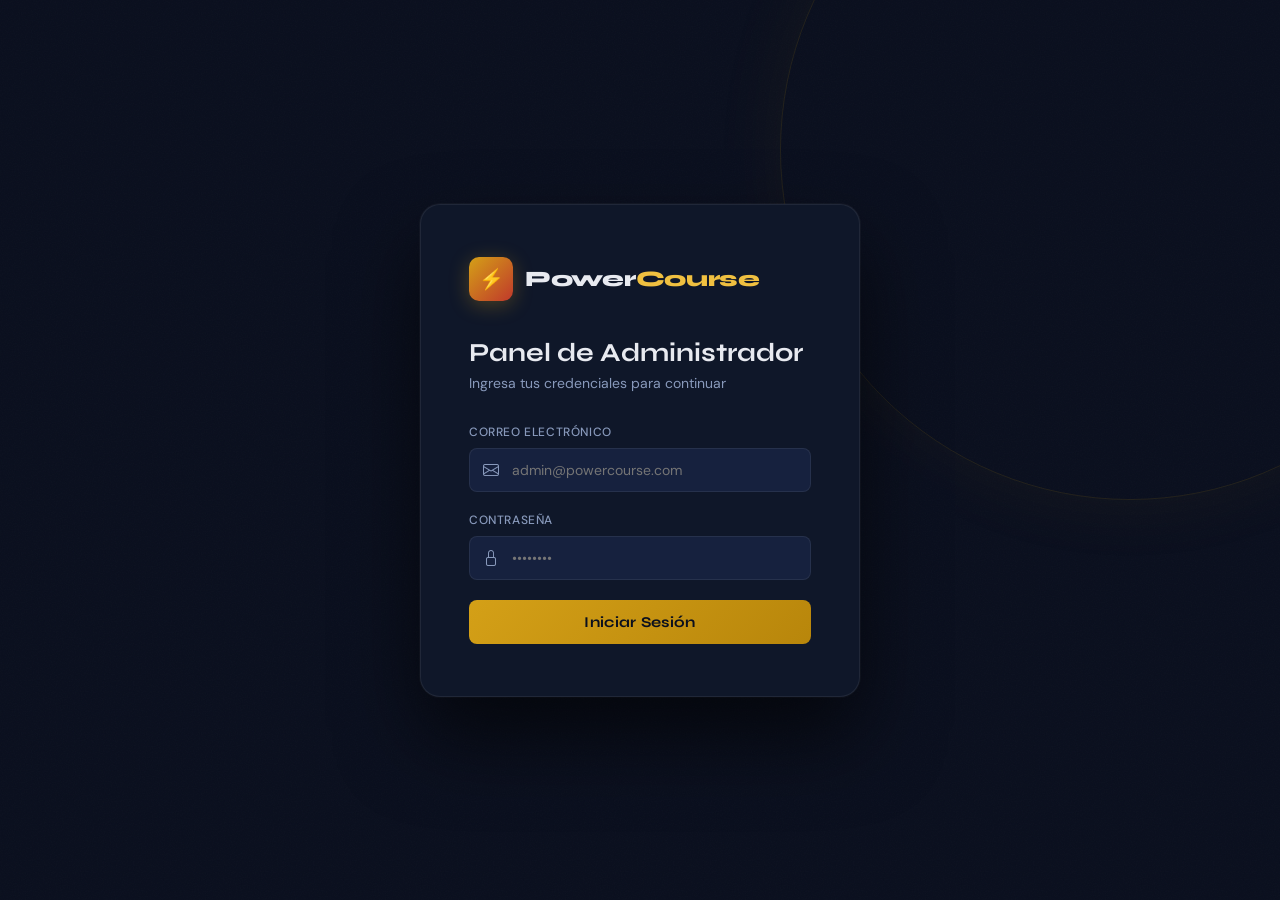
<file: src/main/resources/static/index.html>
<!DOCTYPE html>
<html lang="es">
<head>
    <meta charset="UTF-8" />
    <meta name="viewport" content="width=device-width, initial-scale=1.0"/>
    <title>PowerCourse — Admin Panel</title>
    <link rel="preconnect" href="https://fonts.googleapis.com"/>
    <link href="https://fonts.googleapis.com/css2?family=Syne:wght@400;600;700;800&family=DM+Sans:ital,wght@0,300;0,400;0,500;1,300&display=swap" rel="stylesheet"/>
    <link href="https://cdn.jsdelivr.net/npm/bootstrap-icons@1.11.3/font/bootstrap-icons.min.css" rel="stylesheet"/>
    <style>
        /* ═══════════════════════════════════════════
           DESIGN TOKENS
        ═══════════════════════════════════════════ */
        :root {
          --navy:       #0a0f1e;
          --navy-mid:   #0f1729;
          --navy-light: #16213e;
          --navy-card:  #1a2744;
          --navy-hover: #1e2f52;
          --red:        #c0392b;
          --red-bright: #e74c3c;
          --red-glow:   rgba(192,57,43,.35);
          --gold:       #d4a017;
          --gold-light: #f0c040;
          --gold-glow:  rgba(212,160,23,.3);
          --text:       #e8eaf0;
          --text-muted: #8899bb;
          --border:     rgba(255,255,255,.07);
          --sidebar-w:  260px;
          --radius:     12px;
          --radius-sm:  8px;
          --transition: .22s cubic-bezier(.4,0,.2,1);
        }

        /* ═══════════════════════════════════════════
           RESET & BASE
        ═══════════════════════════════════════════ */
        *, *::before, *::after { box-sizing: border-box; margin: 0; padding: 0; }
        html { scroll-behavior: smooth; }
        body {
          font-family: 'DM Sans', sans-serif;
          background: var(--navy);
          color: var(--text);
          min-height: 100vh;
          overflow-x: hidden;
        }
        h1,h2,h3,h4,h5 { font-family: 'Syne', sans-serif; }
        a { color: inherit; text-decoration: none; }
        input, select, textarea, button { font-family: inherit; }
        ::-webkit-scrollbar { width: 6px; }
        ::-webkit-scrollbar-track { background: var(--navy-mid); }
        ::-webkit-scrollbar-thumb { background: var(--navy-card); border-radius: 3px; }

        /* ═══════════════════════════════════════════
           NOISE OVERLAY (atmosphere)
        ═══════════════════════════════════════════ */
        body::before {
          content:'';
          position: fixed; inset: 0; pointer-events: none; z-index: 0;
          background-image: url("data:image/svg+xml,%3Csvg viewBox='0 0 200 200' xmlns='http://www.w3.org/2000/svg'%3E%3Cfilter id='n'%3E%3CfeTurbulence type='fractalNoise' baseFrequency='.75' numOctaves='4' stitchTiles='stitch'/%3E%3C/filter%3E%3Crect width='100%25' height='100%25' filter='url(%23n)' opacity='.04'/%3E%3C/svg%3E");
          background-size: 180px;
          opacity: .6;
        }

        /* ═══════════════════════════════════════════
           PAGE SECTIONS (login / app)
        ═══════════════════════════════════════════ */
        #login-page  { display: flex; }
        #app-page    { display: none; }

        /* ═══════════════════════════════════════════
           ── LOGIN PAGE ──
        ═══════════════════════════════════════════ */
        #login-page {
          min-height: 100vh;
          align-items: center;
          justify-content: center;
          position: relative;
          overflow: hidden;
        }

        /* geometric accent rings */
        #login-page::after {
          content:'';
          position: absolute;
          width: 700px; height: 700px;
          border-radius: 50%;
          border: 1px solid rgba(212,160,23,.12);
          top: -200px; right: -200px;
          box-shadow: 0 0 80px rgba(212,160,23,.06);
          animation: spin 40s linear infinite;
        }
        @keyframes spin { to { transform: rotate(360deg); } }

        .login-card {
          position: relative; z-index: 1;
          background: var(--navy-mid);
          border: 1px solid var(--border);
          border-radius: 20px;
          padding: 52px 48px;
          width: 100%;
          max-width: 440px;
          box-shadow: 0 40px 80px rgba(0,0,0,.6), 0 0 0 1px rgba(255,255,255,.04);
          animation: fadeUp .5s ease both;
        }
        @keyframes fadeUp {
          from { opacity:0; transform: translateY(24px); }
          to   { opacity:1; transform: translateY(0); }
        }

        .login-logo {
          display: flex; align-items: center; gap: 12px;
          margin-bottom: 36px;
        }
        .login-logo .logo-icon {
          width: 44px; height: 44px;
          background: linear-gradient(135deg, var(--gold), var(--red));
          border-radius: 10px;
          display: grid; place-items: center;
          font-size: 20px;
          box-shadow: 0 4px 20px var(--gold-glow);
        }
        .login-logo .logo-text {
          font-family: 'Syne', sans-serif;
          font-size: 22px; font-weight: 800;
          letter-spacing: -.3px;
        }
        .login-logo .logo-text span { color: var(--gold-light); }

        .login-card h2 {
          font-size: 26px; font-weight: 700; margin-bottom: 6px;
        }
        .login-card p {
          color: var(--text-muted); font-size: 14px; margin-bottom: 32px;
        }

        /* ── FORM CONTROLS ── */
        .form-group { margin-bottom: 20px; }
        .form-group label {
          display: block; font-size: 12px; font-weight: 500;
          letter-spacing: .6px; text-transform: uppercase;
          color: var(--text-muted); margin-bottom: 8px;
        }
        .input-wrap { position: relative; }
        .input-wrap i {
          position: absolute; left: 14px; top: 50%; transform: translateY(-50%);
          color: var(--text-muted); font-size: 16px; pointer-events: none;
        }
        .input-wrap input,
        .input-wrap select {
          width: 100%; padding: 12px 14px 12px 42px;
          background: var(--navy-light);
          border: 1px solid var(--border);
          border-radius: var(--radius-sm);
          color: var(--text); font-size: 14px;
          outline: none; transition: border-color var(--transition), box-shadow var(--transition);
          -webkit-appearance: none;
        }
        .input-wrap input:focus,
        .input-wrap select:focus {
          border-color: var(--gold);
          box-shadow: 0 0 0 3px var(--gold-glow);
        }
        .form-group select { background: var(--navy-light); }

        .btn-primary {
          width: 100%; padding: 13px;
          background: linear-gradient(135deg, var(--gold) 0%, #b8860b 100%);
          border: none; border-radius: var(--radius-sm);
          color: #0a0f1e; font-family: 'Syne', sans-serif;
          font-size: 15px; font-weight: 700; letter-spacing: .3px;
          cursor: pointer; transition: all var(--transition);
          position: relative; overflow: hidden;
        }
        .btn-primary::after {
          content:''; position: absolute; inset: 0;
          background: rgba(255,255,255,0); transition: background var(--transition);
        }
        .btn-primary:hover::after { background: rgba(255,255,255,.1); }
        .btn-primary:active { transform: scale(.98); }
        .btn-primary:disabled { opacity: .6; cursor: not-allowed; }

        .btn-danger {
          padding: 9px 18px;
          background: linear-gradient(135deg, var(--red), #96281b);
          border: none; border-radius: var(--radius-sm);
          color: #fff; font-size: 13px; font-weight: 600;
          cursor: pointer; transition: all var(--transition); display: inline-flex; align-items: center; gap: 6px;
        }
        .btn-danger:hover { filter: brightness(1.12); }

        .btn-secondary {
          padding: 9px 18px;
          background: var(--navy-card);
          border: 1px solid var(--border);
          border-radius: var(--radius-sm);
          color: var(--text); font-size: 13px; font-weight: 500;
          cursor: pointer; transition: all var(--transition); display: inline-flex; align-items: center; gap: 6px;
        }
        .btn-secondary:hover { background: var(--navy-hover); border-color: rgba(255,255,255,.14); }

        /* ─── ALERT ─── */
        .alert {
          padding: 12px 16px; border-radius: var(--radius-sm);
          font-size: 13px; margin-bottom: 18px;
          display: none; align-items: center; gap: 10px;
          animation: fadeUp .25s ease both;
        }
        .alert.show { display: flex; }
        .alert-error   { background: rgba(192,57,43,.18); border: 1px solid rgba(192,57,43,.4); color: #ff8a80; }
        .alert-success { background: rgba(39,174,96,.15); border: 1px solid rgba(39,174,96,.35); color: #69f0ae; }
        .alert-info    { background: rgba(212,160,23,.12); border: 1px solid rgba(212,160,23,.3); color: var(--gold-light); }

        /* ═══════════════════════════════════════════
           ── APP LAYOUT ──
        ═══════════════════════════════════════════ */
        #app-page {
          min-height: 100vh;
          flex-direction: row;
        }

        /* ── SIDEBAR ── */
        .sidebar {
          width: var(--sidebar-w);
          background: var(--navy-mid);
          border-right: 1px solid var(--border);
          display: flex; flex-direction: column;
          position: fixed; top: 0; left: 0; bottom: 0; z-index: 100;
          transition: transform var(--transition);
        }
        .sidebar-brand {
          padding: 28px 24px 24px;
          border-bottom: 1px solid var(--border);
          display: flex; align-items: center; gap: 12px;
        }
        .sidebar-brand .logo-icon {
          width: 38px; height: 38px;
          background: linear-gradient(135deg, var(--gold), var(--red));
          border-radius: 9px;
          display: grid; place-items: center;
          font-size: 17px;
          box-shadow: 0 4px 16px var(--gold-glow);
          flex-shrink: 0;
        }
        .sidebar-brand .brand-name {
          font-family: 'Syne', sans-serif;
          font-size: 18px; font-weight: 800;
        }
        .sidebar-brand .brand-name span { color: var(--gold-light); }

        .sidebar-nav { padding: 20px 14px; flex: 1; }
        .nav-label {
          font-size: 10px; font-weight: 600; letter-spacing: 1.2px;
          text-transform: uppercase; color: var(--text-muted);
          padding: 0 10px; margin: 16px 0 8px;
        }
        .nav-item {
          display: flex; align-items: center; gap: 13px;
          padding: 11px 14px; border-radius: var(--radius-sm);
          cursor: pointer; transition: all var(--transition);
          font-size: 14px; font-weight: 500; color: var(--text-muted);
          position: relative; margin-bottom: 3px;
          border: 1px solid transparent;
        }
        .nav-item i { font-size: 17px; width: 20px; text-align: center; flex-shrink: 0; }
        .nav-item:hover { background: var(--navy-light); color: var(--text); border-color: var(--border); }
        .nav-item.active {
          background: linear-gradient(135deg, rgba(212,160,23,.15), rgba(192,57,43,.08));
          color: var(--gold-light);
          border-color: rgba(212,160,23,.25);
        }
        .nav-item.active::before {
          content: '';
          position: absolute; left: -14px; top: 50%; transform: translateY(-50%);
          width: 3px; height: 60%; border-radius: 0 3px 3px 0;
          background: var(--gold);
        }

        .sidebar-footer {
          padding: 16px 14px;
          border-top: 1px solid var(--border);
        }
        .user-chip {
          display: flex; align-items: center; gap: 12px;
          padding: 10px 12px; border-radius: var(--radius-sm);
          background: var(--navy-light);
        }
        .user-avatar {
          width: 34px; height: 34px; border-radius: 50%;
          background: linear-gradient(135deg, var(--red), var(--gold));
          display: grid; place-items: center;
          font-family: 'Syne', sans-serif; font-weight: 700; font-size: 13px;
          flex-shrink: 0;
        }
        .user-info { flex: 1; min-width: 0; }
        .user-info .user-name { font-size: 13px; font-weight: 600; white-space: nowrap; overflow: hidden; text-overflow: ellipsis; }
        .user-info .user-role { font-size: 11px; color: var(--text-muted); }
        .logout-btn {
          background: none; border: none; cursor: pointer;
          color: var(--text-muted); font-size: 16px;
          transition: color var(--transition); padding: 4px;
        }
        .logout-btn:hover { color: var(--red-bright); }

        /* ── MAIN CONTENT ── */
        .main-content {
          margin-left: var(--sidebar-w);
          flex: 1; min-height: 100vh;
          display: flex; flex-direction: column;
        }

        /* ── TOP BAR ── */
        .topbar {
          position: sticky; top: 0; z-index: 50;
          background: rgba(10,15,30,.85);
          backdrop-filter: blur(16px);
          border-bottom: 1px solid var(--border);
          padding: 0 32px;
          height: 64px;
          display: flex; align-items: center; justify-content: space-between;
        }
        .topbar-title { font-family: 'Syne', sans-serif; font-size: 20px; font-weight: 700; }
        .topbar-sub { font-size: 12px; color: var(--text-muted); margin-top: 2px; }
        .topbar-right { display: flex; align-items: center; gap: 16px; }
        .badge-admin {
          padding: 5px 12px; border-radius: 20px;
          background: rgba(212,160,23,.12); border: 1px solid rgba(212,160,23,.3);
          font-size: 11px; font-weight: 600; color: var(--gold-light); letter-spacing: .4px;
        }

        /* ── CONTENT AREA ── */
        .content-area { padding: 32px; flex: 1; }

        /* ── SECTION ── */
        .section { display: none; animation: fadeUp .3s ease both; }
        .section.active { display: block; }

        /* ── STAT CARDS ── */
        .stats-row { display: grid; grid-template-columns: repeat(auto-fit, minmax(200px,1fr)); gap: 20px; margin-bottom: 32px; }
        .stat-card {
          background: var(--navy-card);
          border: 1px solid var(--border);
          border-radius: var(--radius);
          padding: 22px 24px;
          position: relative; overflow: hidden;
          transition: transform var(--transition), box-shadow var(--transition);
        }
        .stat-card:hover { transform: translateY(-2px); box-shadow: 0 12px 40px rgba(0,0,0,.4); }
        .stat-card::before {
          content: '';
          position: absolute; top: 0; left: 0; right: 0; height: 2px;
        }
        .stat-card.gold::before  { background: linear-gradient(90deg, var(--gold), transparent); }
        .stat-card.red::before   { background: linear-gradient(90deg, var(--red), transparent); }
        .stat-card.blue::before  { background: linear-gradient(90deg, #2980b9, transparent); }
        .stat-card.green::before { background: linear-gradient(90deg, #27ae60, transparent); }
        .stat-icon {
          font-size: 28px; margin-bottom: 12px;
          opacity: .8;
        }
        .stat-card.gold .stat-icon  { color: var(--gold-light); }
        .stat-card.red .stat-icon   { color: var(--red-bright); }
        .stat-card.blue .stat-icon  { color: #5dade2; }
        .stat-card.green .stat-icon { color: #58d68d; }
        .stat-value { font-family: 'Syne', sans-serif; font-size: 32px; font-weight: 800; line-height: 1; }
        .stat-label { font-size: 12px; color: var(--text-muted); margin-top: 6px; letter-spacing: .3px; }

        /* ── COURSE TABLE / CARDS ── */
        .section-header {
          display: flex; align-items: center; justify-content: space-between;
          margin-bottom: 20px;
        }
        .section-header h3 { font-size: 18px; font-weight: 700; }
        .section-header p { font-size: 13px; color: var(--text-muted); margin-top: 3px; }

        .table-wrap {
          background: var(--navy-card);
          border: 1px solid var(--border);
          border-radius: var(--radius);
          overflow: hidden;
        }
        table { width: 100%; border-collapse: collapse; }
        thead th {
          padding: 14px 18px;
          background: var(--navy-light);
          font-family: 'Syne', sans-serif;
          font-size: 11px; font-weight: 700;
          letter-spacing: .8px; text-transform: uppercase;
          color: var(--text-muted);
          text-align: left;
          border-bottom: 1px solid var(--border);
        }
        tbody tr {
          border-bottom: 1px solid var(--border);
          transition: background var(--transition);
        }
        tbody tr:last-child { border-bottom: none; }
        tbody tr:hover { background: rgba(255,255,255,.025); }
        tbody td {
          padding: 14px 18px;
          font-size: 13px; vertical-align: middle;
        }
        .course-thumb {
          width: 52px; height: 36px; border-radius: 6px;
          object-fit: cover; background: var(--navy-light);
          display: flex; align-items: center; justify-content: center;
          color: var(--text-muted); font-size: 18px; overflow: hidden;
        }
        .course-thumb img { width: 100%; height: 100%; object-fit: cover; border-radius: 6px; }
        .course-name { font-weight: 600; font-size: 14px; }
        .course-teacher { font-size: 12px; color: var(--text-muted); margin-top: 2px; }
        .rating-stars { display: flex; align-items: center; gap: 4px; }
        .stars { color: var(--gold); font-size: 13px; }
        .rating-num { font-size: 13px; font-weight: 600; }
        .views-badge {
          display: inline-flex; align-items: center; gap: 5px;
          font-size: 12px; color: var(--text-muted);
        }
        .views-badge i { color: var(--gold); }
        .badge-status {
          padding: 3px 10px; border-radius: 20px; font-size: 11px; font-weight: 600;
        }
        .badge-active   { background: rgba(39,174,96,.15); color: #58d68d; border: 1px solid rgba(39,174,96,.3); }
        .badge-inactive { background: rgba(192,57,43,.15); color: #ff8a80; border: 1px solid rgba(192,57,43,.3); }

        /* loading skeleton */
        .skeleton {
          background: linear-gradient(90deg, var(--navy-light) 25%, var(--navy-hover) 50%, var(--navy-light) 75%);
          background-size: 200% 100%;
          animation: shimmer 1.4s infinite;
          border-radius: 4px;
        }
        @keyframes shimmer { to { background-position: -200% 0; } }

        /* ── FORM CARD ── */
        .form-card {
          background: var(--navy-card);
          border: 1px solid var(--border);
          border-radius: var(--radius);
          padding: 28px 32px;
          max-width: 680px;
        }
        .form-card h3 { font-size: 18px; font-weight: 700; margin-bottom: 6px; }
        .form-card p  { font-size: 13px; color: var(--text-muted); margin-bottom: 28px; }
        .form-row { display: grid; grid-template-columns: 1fr 1fr; gap: 18px; }

        /* inline form controls (wider context) */
        .fg { margin-bottom: 18px; }
        .fg label {
          display: block; font-size: 11px; font-weight: 600;
          letter-spacing: .7px; text-transform: uppercase;
          color: var(--text-muted); margin-bottom: 7px;
        }
        .fc {
          width: 100%; padding: 11px 14px;
          background: var(--navy-light);
          border: 1px solid var(--border);
          border-radius: var(--radius-sm);
          color: var(--text); font-size: 14px; outline: none;
          transition: border-color var(--transition), box-shadow var(--transition);
        }
        .fc:focus { border-color: var(--gold); box-shadow: 0 0 0 3px var(--gold-glow); }
        select.fc { -webkit-appearance: none; cursor: pointer; }

        /* file input */
        .file-drop {
          border: 2px dashed rgba(255,255,255,.12);
          border-radius: var(--radius-sm);
          padding: 28px;
          text-align: center;
          cursor: pointer;
          transition: all var(--transition);
          position: relative;
        }
        .file-drop:hover, .file-drop.dragover {
          border-color: var(--gold);
          background: rgba(212,160,23,.04);
        }
        .file-drop input[type=file] {
          position: absolute; inset: 0; opacity: 0; cursor: pointer; width: 100%; height: 100%;
        }
        .file-drop i { font-size: 32px; color: var(--text-muted); display: block; margin-bottom: 10px; }
        .file-drop .file-label { font-size: 14px; color: var(--text-muted); }
        .file-drop .file-label span { color: var(--gold-light); text-decoration: underline; }
        .file-name { font-size: 12px; color: var(--gold-light); margin-top: 8px; }

        /* progress */
        .progress-wrap { margin: 16px 0; display: none; }
        .progress-wrap.show { display: block; }
        .progress-label { font-size: 12px; color: var(--text-muted); margin-bottom: 8px; display: flex; justify-content: space-between; }
        .progress-bar-bg {
          background: var(--navy-light); border-radius: 99px; height: 6px; overflow: hidden;
        }
        .progress-bar-fill {
          height: 100%; border-radius: 99px;
          background: linear-gradient(90deg, var(--gold), var(--red));
          transition: width .3s ease;
          width: 0%;
        }

        /* submit button row */
        .btn-row { display: flex; align-items: center; gap: 12px; margin-top: 24px; }
        .btn-submit {
          padding: 12px 28px;
          background: linear-gradient(135deg, var(--gold), #b8860b);
          border: none; border-radius: var(--radius-sm);
          color: #0a0f1e; font-family: 'Syne', sans-serif;
          font-size: 14px; font-weight: 700;
          cursor: pointer; transition: all var(--transition);
          display: inline-flex; align-items: center; gap: 8px;
        }
        .btn-submit:hover { filter: brightness(1.1); transform: translateY(-1px); }
        .btn-submit:disabled { opacity: .55; cursor: not-allowed; transform: none; }

        /* ── VIDEO STEPPER ── */
        .stepper { display: flex; gap: 0; margin-bottom: 32px; }
        .step {
          display: flex; align-items: center; gap: 12px;
          flex: 1;
        }
        .step:not(:last-child)::after {
          content:'';
          flex: 1; height: 2px;
          background: var(--border);
          margin: 0 16px;
          transition: background .4s;
        }
        .step.done:not(:last-child)::after { background: var(--gold); }
        .step-num {
          width: 32px; height: 32px; border-radius: 50%;
          background: var(--navy-card); border: 2px solid var(--border);
          display: grid; place-items: center;
          font-family: 'Syne', sans-serif; font-size: 13px; font-weight: 700;
          transition: all .3s; flex-shrink: 0;
        }
        .step.active .step-num { border-color: var(--gold); color: var(--gold); background: rgba(212,160,23,.1); }
        .step.done .step-num   { border-color: var(--gold); background: var(--gold); color: #0a0f1e; }
        .step-label { font-size: 13px; font-weight: 500; color: var(--text-muted); white-space: nowrap; }
        .step.active .step-label { color: var(--text); }

        /* ── SPINNER ── */
        .spinner {
          width: 18px; height: 18px;
          border: 2px solid rgba(0,0,0,.2);
          border-top-color: #0a0f1e;
          border-radius: 50%;
          animation: spin .7s linear infinite;
          display: inline-block;
        }

        /* ── TOAST ── */
        #toast-container {
          position: fixed; bottom: 24px; right: 24px; z-index: 9999;
          display: flex; flex-direction: column; gap: 10px;
        }
        .toast {
          background: var(--navy-card);
          border: 1px solid var(--border);
          border-radius: var(--radius-sm);
          padding: 14px 20px;
          min-width: 280px; max-width: 380px;
          display: flex; align-items: flex-start; gap: 12px;
          box-shadow: 0 16px 40px rgba(0,0,0,.5);
          animation: slideIn .25s ease both;
        }
        @keyframes slideIn {
          from { opacity:0; transform: translateX(20px); }
          to   { opacity:1; transform: translateX(0); }
        }
        .toast.hide { animation: slideOut .25s ease both; }
        @keyframes slideOut {
          to { opacity:0; transform: translateX(20px); }
        }
        .toast-icon { font-size: 20px; flex-shrink: 0; margin-top: 1px; }
        .toast-success .toast-icon { color: #58d68d; }
        .toast-error   .toast-icon { color: var(--red-bright); }
        .toast-info    .toast-icon { color: var(--gold-light); }
        .toast-title { font-weight: 600; font-size: 14px; margin-bottom: 2px; }
        .toast-msg   { font-size: 12px; color: var(--text-muted); }

        /* ── RESPONSIVE ── */
        @media (max-width: 768px) {
          :root { --sidebar-w: 0px; }
          .sidebar { transform: translateX(-260px); }
          .sidebar.open { transform: translateX(0); width: 260px; }
          .topbar { padding: 0 18px; }
          .content-area { padding: 18px; }
          .form-row { grid-template-columns: 1fr; }
          .stats-row { grid-template-columns: 1fr 1fr; }
          .main-content { margin-left: 0; }
          .menu-toggle { display: block !important; }
        }
        .menu-toggle {
          display: none;
          background: none; border: none; color: var(--text);
          font-size: 22px; cursor: pointer; padding: 4px;
        }
        .sidebar-overlay {
          display: none; position: fixed; inset: 0;
          background: rgba(0,0,0,.5); z-index: 99;
        }
        .sidebar-overlay.show { display: block; }

        /* divider */
        .divider { height: 1px; background: var(--border); margin: 24px 0; }

        /* empty state */
        .empty-state {
          text-align: center; padding: 60px 20px; color: var(--text-muted);
        }
        .empty-state i { font-size: 48px; display: block; margin-bottom: 16px; opacity: .4; }
        .empty-state p { font-size: 14px; }

        /* course id badge */
        .course-id-box {
          background: rgba(212,160,23,.1);
          border: 1px solid rgba(212,160,23,.3);
          border-radius: var(--radius-sm);
          padding: 16px 20px;
          display: flex; align-items: center; gap: 14px;
          margin-bottom: 24px;
        }
        .course-id-box i { font-size: 22px; color: var(--gold-light); }
        .course-id-box .cib-label { font-size: 11px; color: var(--text-muted); }
        .course-id-box .cib-value { font-family: 'Syne', sans-serif; font-size: 18px; font-weight: 700; color: var(--gold-light); }
    </style>
</head>
<body>

<!-- ══════════════════════════════════════
     LOGIN PAGE
══════════════════════════════════════ -->
<div id="login-page">
    <div class="login-card">
        <div class="login-logo">
            <div class="logo-icon">⚡</div>
            <div class="logo-text">Power<span>Course</span></div>
        </div>
        <h2>Panel de Administrador</h2>
        <p>Ingresa tus credenciales para continuar</p>

        <div class="alert alert-error" id="login-alert">
            <i class="bi bi-exclamation-triangle-fill"></i>
            <span id="login-alert-msg">Error al iniciar sesión</span>
        </div>

        <div class="form-group">
            <label>Correo electrónico</label>
            <div class="input-wrap">
                <i class="bi bi-envelope"></i>
                <input type="email" id="login-email" placeholder="admin@powercourse.com" autocomplete="email"/>
            </div>
        </div>
        <div class="form-group">
            <label>Contraseña</label>
            <div class="input-wrap">
                <i class="bi bi-lock"></i>
                <input type="password" id="login-password" placeholder="••••••••" autocomplete="current-password"/>
            </div>
        </div>

        <button class="btn-primary" id="login-btn" onclick="handleLogin()">
            Iniciar Sesión
        </button>
    </div>
</div>

<!-- ══════════════════════════════════════
     APP PAGE
══════════════════════════════════════ -->
<div id="app-page">

    <!-- SIDEBAR OVERLAY (mobile) -->
    <div class="sidebar-overlay" id="sidebar-overlay" onclick="closeSidebar()"></div>

    <!-- SIDEBAR -->
    <aside class="sidebar" id="sidebar">
        <div class="sidebar-brand">
            <div class="logo-icon">⚡</div>
            <div class="brand-name">Power<span>Course</span></div>
        </div>

        <nav class="sidebar-nav">
            <div class="nav-label">Menú principal</div>
            <div class="nav-item active" onclick="navigate('dashboard')" data-section="dashboard">
                <i class="bi bi-grid-1x2"></i> Dashboard
            </div>
            <div class="nav-item" onclick="navigate('teachers')" data-section="teachers">
                <i class="bi bi-person-badge"></i> Profesores
            </div>
            <div class="nav-item" onclick="navigate('courses')" data-section="courses">
                <i class="bi bi-play-circle"></i> Cursos
            </div>
        </nav>

        <div class="sidebar-footer">
            <div class="user-chip">
                <div class="user-avatar" id="sidebar-avatar">A</div>
                <div class="user-info">
                    <div class="user-name" id="sidebar-username">Administrador</div>
                    <div class="user-role">Admin</div>
                </div>
                <button class="logout-btn" onclick="handleLogout()" title="Cerrar sesión">
                    <i class="bi bi-box-arrow-right"></i>
                </button>
            </div>
        </div>
    </aside>

    <!-- MAIN CONTENT -->
    <div class="main-content">

        <!-- TOP BAR -->
        <div class="topbar">
            <div style="display:flex;align-items:center;gap:14px">
                <button class="menu-toggle" onclick="toggleSidebar()"><i class="bi bi-list"></i></button>
                <div>
                    <div class="topbar-title" id="topbar-title">Dashboard</div>
                    <div class="topbar-sub" id="topbar-sub">Visión general de la plataforma</div>
                </div>
            </div>
            <div class="topbar-right">
                <span class="badge-admin"><i class="bi bi-shield-check"></i> Admin</span>
            </div>
        </div>

        <!-- CONTENT AREA -->
        <div class="content-area">

            <!-- ── DASHBOARD SECTION ── -->
            <div class="section active" id="section-dashboard">

                <div class="stats-row" id="stats-row">
                    <div class="stat-card gold">
                        <div class="stat-icon"><i class="bi bi-play-circle"></i></div>
                        <div class="stat-value" id="stat-courses">—</div>
                        <div class="stat-label">Cursos Activos</div>
                    </div>
                    <div class="stat-card red">
                        <div class="stat-icon"><i class="bi bi-star"></i></div>
                        <div class="stat-value" id="stat-rating">—</div>
                        <div class="stat-label">Rating Promedio</div>
                    </div>
                    <div class="stat-card blue">
                        <div class="stat-icon"><i class="bi bi-eye"></i></div>
                        <div class="stat-value" id="stat-views">—</div>
                        <div class="stat-label">Total Visualizaciones</div>
                    </div>
                    <div class="stat-card green">
                        <div class="stat-icon"><i class="bi bi-person-badge"></i></div>
                        <div class="stat-value" id="stat-teachers">—</div>
                        <div class="stat-label">Profesores</div>
                    </div>
                </div>

                <div class="section-header">
                    <div>
                        <h3>Catálogo de Cursos</h3>
                        <p>Lista de todos los cursos disponibles en la plataforma</p>
                    </div>
                    <button class="btn-secondary" onclick="loadCourses()">
                        <i class="bi bi-arrow-clockwise"></i> Actualizar
                    </button>
                </div>

                <div class="alert alert-error" id="courses-alert">
                    <i class="bi bi-exclamation-triangle-fill"></i>
                    <span id="courses-alert-msg"></span>
                </div>

                <div class="table-wrap">
                    <table>
                        <thead>
                        <tr>
                            <th></th>
                            <th>Curso</th>
                            <th>Profesor</th>
                            <th>Rating</th>
                            <th>Visualizaciones</th>
                            <th>Estado</th>
                        </tr>
                        </thead>
                        <tbody id="courses-tbody">
                        <tr><td colspan="6"><div style="padding:20px"><div class="skeleton" style="height:18px;width:80%;margin:0 auto"></div></div></td></tr>
                        </tbody>
                    </table>
                </div>
            </div>

            <!-- ── TEACHERS SECTION ── -->
            <div class="section" id="section-teachers">
                <div class="section-header">
                    <div>
                        <h3>Alta de Profesor</h3>
                        <p>Registra un nuevo profesor en la plataforma</p>
                    </div>
                </div>

                <div class="form-card">
                    <h3><i class="bi bi-person-plus" style="color:var(--gold)"></i> Nuevo Profesor</h3>
                    <p>Completa la información para dar de alta un profesor.</p>

                    <div class="alert alert-error" id="teacher-alert-error">
                        <i class="bi bi-x-circle-fill"></i>
                        <span id="teacher-alert-msg">Error</span>
                    </div>
                    <div class="alert alert-success" id="teacher-alert-ok">
                        <i class="bi bi-check-circle-fill"></i>
                        <span id="teacher-ok-msg">Profesor registrado con éxito.</span>
                    </div>

                    <div class="form-row">
                        <div class="fg">
                            <label>Nombre Completo</label>
                            <input class="fc" type="text" id="teacher-name" placeholder="Ej. María García López"/>
                        </div>
                        <div class="fg">
                            <label>Correo Electrónico</label>
                            <input class="fc" type="email" id="teacher-email" placeholder="maria@example.com"/>
                        </div>
                    </div>
                    <div class="form-row">
                        <div class="fg">
                            <label>Contraseña</label>
                            <input class="fc" type="password" id="teacher-password" placeholder="Contraseña segura"/>
                        </div>
                        <div class="fg">
                            <label>Especialidad</label>
                            <select class="fc" id="teacher-specialty">
                                <option value="">Cargando especialidades…</option>
                            </select>
                        </div>
                    </div>

                    <div class="btn-row">
                        <button class="btn-submit" id="teacher-btn" onclick="createTeacher()">
                            <i class="bi bi-person-check"></i> Registrar Profesor
                        </button>
                        <button class="btn-secondary" onclick="resetTeacherForm()">
                            <i class="bi bi-x"></i> Limpiar
                        </button>
                    </div>
                </div>
            </div>

            <!-- ── COURSES SECTION ── -->
            <div class="section" id="section-courses">
                <div class="section-header">
                    <div>
                        <h3>Gestión de Cursos</h3>
                        <p>Crea un nuevo curso y agrega su contenido en video</p>
                    </div>
                </div>

                <!-- STEPPER -->
                <div class="stepper">
                    <div class="step active" id="step-1">
                        <div class="step-num">1</div>
                        <span class="step-label">Crear Curso</span>
                    </div>
                    <div class="step" id="step-2">
                        <div class="step-num">2</div>
                        <span class="step-label">Subir Videos</span>
                    </div>
                </div>

                <!-- STEP 1: CREATE COURSE -->
                <div id="course-step-1">
                    <div class="form-card">
                        <h3><i class="bi bi-camera-video" style="color:var(--gold)"></i> Información del Curso</h3>
                        <p>Completa los datos para crear un nuevo curso.</p>

                        <div class="alert alert-error" id="course-alert-error">
                            <i class="bi bi-x-circle-fill"></i>
                            <span id="course-alert-msg">Error</span>
                        </div>
                        <div class="alert alert-success" id="course-alert-ok">
                            <i class="bi bi-check-circle-fill"></i>
                            <span>Curso creado correctamente. Ahora puedes subir videos.</span>
                        </div>

                        <div class="fg">
                            <label>Nombre del Curso</label>
                            <input class="fc" type="text" id="course-name" placeholder="Ej. JavaScript desde Cero hasta Avanzado"/>
                        </div>

                        <div class="fg">
                            <label>Profesor Asignado</label>
                            <select class="fc" id="course-teacher">
                                <option value="">Selecciona un profesor</option>
                            </select>
                        </div>

                        <div class="fg">
                            <label>Imagen de Portada (Thumbnail)</label>
                            <div class="file-drop" id="thumb-drop">
                                <input type="file" id="course-thumbnail" accept="image/*" onchange="onThumbChange(event)"/>
                                <i class="bi bi-image"></i>
                                <div class="file-label">Arrastra una imagen o <span>haz clic para seleccionar</span></div>
                                <div class="file-name" id="thumb-name"></div>
                            </div>
                        </div>

                        <div class="btn-row">
                            <button class="btn-submit" id="course-btn" onclick="createCourse()">
                                <i class="bi bi-plus-circle"></i> Crear Curso
                            </button>
                        </div>
                    </div>
                </div>

                <!-- STEP 2: UPLOAD VIDEOS -->
                <div id="course-step-2" style="display:none">
                    <div class="course-id-box">
                        <i class="bi bi-check-circle-fill"></i>
                        <div>
                            <div class="cib-label">Curso creado exitosamente — ID</div>
                            <div class="cib-value" id="created-course-id">—</div>
                        </div>
                    </div>

                    <div class="form-card">
                        <h3><i class="bi bi-upload" style="color:var(--gold)"></i> Subir Video</h3>
                        <p>Agrega videos al curso. El sistema calculará la duración automáticamente.</p>

                        <div class="alert alert-error" id="video-alert-error">
                            <i class="bi bi-x-circle-fill"></i>
                            <span id="video-alert-msg">Error</span>
                        </div>
                        <div class="alert alert-success" id="video-alert-ok">
                            <i class="bi bi-check-circle-fill"></i>
                            <span id="video-ok-msg">Video subido correctamente.</span>
                        </div>

                        <div class="fg">
                            <label>Título del Video</label>
                            <input class="fc" type="text" id="video-title" placeholder="Ej. Introducción al curso"/>
                        </div>

                        <div class="fg">
                            <label>Archivo de Video</label>
                            <div class="file-drop" id="video-drop">
                                <input type="file" id="video-file" accept="video/*" onchange="onVideoChange(event)"/>
                                <i class="bi bi-camera-video-fill"></i>
                                <div class="file-label">Arrastra un video o <span>haz clic para seleccionar</span></div>
                                <div class="file-name" id="video-name"></div>
                            </div>
                        </div>

                        <div class="fg" style="display:none" id="duration-row">
                            <label>Duración Detectada</label>
                            <div style="display:flex;align-items:center;gap:10px;padding:10px 14px;background:var(--navy-light);border:1px solid var(--border);border-radius:var(--radius-sm)">
                                <i class="bi bi-clock" style="color:var(--gold)"></i>
                                <span id="duration-display" style="font-size:14px;font-weight:600"></span>
                            </div>
                        </div>

                        <div class="progress-wrap" id="upload-progress">
                            <div class="progress-label">
                                <span>Subiendo video…</span>
                                <span id="progress-pct">0%</span>
                            </div>
                            <div class="progress-bar-bg">
                                <div class="progress-bar-fill" id="progress-fill"></div>
                            </div>
                        </div>

                        <div class="btn-row">
                            <button class="btn-submit" id="video-btn" onclick="uploadVideo()">
                                <i class="bi bi-cloud-upload"></i> Subir Video
                            </button>
                            <button class="btn-secondary" onclick="addAnotherVideo()">
                                <i class="bi bi-plus"></i> Limpiar para otro
                            </button>
                            <button class="btn-secondary" onclick="finishCourse()">
                                <i class="bi bi-check2-all"></i> Terminar
                            </button>
                        </div>

                        <!-- Uploaded list -->
                        <div class="divider"></div>
                        <div id="uploaded-list-wrap" style="display:none">
                            <div style="font-size:12px;font-weight:600;letter-spacing:.6px;text-transform:uppercase;color:var(--text-muted);margin-bottom:10px">Videos subidos</div>
                            <div id="uploaded-list"></div>
                        </div>
                    </div>
                </div>
            </div>

        </div><!-- /content-area -->
    </div><!-- /main-content -->
</div><!-- /app-page -->

<!-- TOAST CONTAINER -->
<div id="toast-container"></div>

<!-- ══════════════════════════════════════
     JAVASCRIPT
══════════════════════════════════════ -->
<script>
    // ─────────────────────────────────────────
    //  CONFIG
    // ─────────────────────────────────────────
    const API_BASE = 'http://localhost:8080'; // Cambia a tu base URL si es necesario, ej: 'http://localhost:8080'

    // ─────────────────────────────────────────
    //  STATE
    // ─────────────────────────────────────────
    let adminId        = null;
    let currentSection = 'dashboard';
    let createdCourseId = null;
    let videoDuration   = null;
    let uploadedVideos  = [];

    // ─────────────────────────────────────────
    //  UTILITY: Toast
    // ─────────────────────────────────────────
    function showToast(type, title, msg) {
      const icons = { success: 'bi-check-circle-fill', error: 'bi-x-circle-fill', info: 'bi-info-circle-fill' };
      const container = document.getElementById('toast-container');
      const el = document.createElement('div');
      el.className = `toast toast-${type}`;
      el.innerHTML = `
        <i class="bi ${icons[type]} toast-icon"></i>
        <div>
          <div class="toast-title">${title}</div>
          ${msg ? `<div class="toast-msg">${msg}</div>` : ''}
        </div>`;
      container.appendChild(el);
      setTimeout(() => {
        el.classList.add('hide');
        setTimeout(() => el.remove(), 300);
      }, 3500);
    }

    // ─────────────────────────────────────────
    //  UTILITY: Alert inside forms
    // ─────────────────────────────────────────
    function showAlert(id, type, msg) {
      const el = document.getElementById(id);
      if (!el) return;
      el.className = `alert alert-${type} show`;
      const span = el.querySelector('span');
      if (span) span.textContent = msg;
    }
    function hideAlert(id) {
      const el = document.getElementById(id);
      if (el) el.className = 'alert';
    }

    // ─────────────────────────────────────────
    //  UTILITY: Loading state on button
    // ─────────────────────────────────────────
    function setLoading(btnId, loading, label = 'Guardar') {
      const btn = document.getElementById(btnId);
      if (!btn) return;
      btn.disabled = loading;
      btn.innerHTML = loading
        ? `<span class="spinner"></span> Procesando…`
        : label;
    }

    // ─────────────────────────────────────────
    //  AUTH — LOGIN
    // ─────────────────────────────────────────
    async function handleLogin() {
      const email    = document.getElementById('login-email').value.trim();
      const password = document.getElementById('login-password').value;
      hideAlert('login-alert');

      if (!email || !password) {
        showAlert('login-alert', 'error', 'Por favor ingresa correo y contraseña.');
        return;
      }

      const btn = document.getElementById('login-btn');
      btn.disabled = true;
      btn.innerHTML = `<span class="spinner" style="border-top-color:#0a0f1e"></span> Ingresando…`;

      try {
        const res = await fetch(`${API_BASE}/auth/logIn`, {
          method: 'POST',
          headers: { 'Content-Type': 'application/json' },
          body: JSON.stringify({ email, password })
        });

        if (!res.ok) {
          const err = await res.text().catch(() => '');
          throw new Error(err || `Error ${res.status}`);
        }

        const data = await res.json();
        // Backend devuelve el ID del usuario
        const userId = data.id ?? data.userId ?? data;
        if (!userId) throw new Error('Respuesta inesperada del servidor.');

        adminId = userId;
        sessionStorage.setItem('adminId', userId);
        sessionStorage.setItem('adminEmail', email);

        document.getElementById('sidebar-username').textContent = email.split('@')[0];
        document.getElementById('sidebar-avatar').textContent   = email[0].toUpperCase();

        bootApp();

      } catch (err) {
        showAlert('login-alert', 'error', err.message || 'No se pudo conectar con el servidor.');
      } finally {
        btn.disabled = false;
        btn.innerHTML = 'Iniciar Sesión';
      }
    }

    // Enter key on login
    document.addEventListener('keydown', (e) => {
      if (e.key === 'Enter' && document.getElementById('login-page').style.display !== 'none') {
        handleLogin();
      }
    });

    // ─────────────────────────────────────────
    //  AUTH — LOGOUT
    // ─────────────────────────────────────────
    function handleLogout() {
      sessionStorage.clear();
      adminId = null;
      document.getElementById('app-page').style.display  = 'none';
      document.getElementById('login-page').style.display = 'flex';
      document.getElementById('login-email').value    = '';
      document.getElementById('login-password').value = '';
    }

    // ─────────────────────────────────────────
    //  BOOT APP
    // ─────────────────────────────────────────
    function bootApp() {
      document.getElementById('login-page').style.display = 'none';
      document.getElementById('app-page').style.display   = 'flex';
      loadCourses();
      loadSpecialties();
      loadTeachersForCourse();
    }

    // Check session on load
    window.addEventListener('DOMContentLoaded', () => {
      const saved = sessionStorage.getItem('adminId');
      if (saved) {
        adminId = saved;
        const email = sessionStorage.getItem('adminEmail') || 'admin';
        document.getElementById('sidebar-username').textContent = email.split('@')[0];
        document.getElementById('sidebar-avatar').textContent   = email[0].toUpperCase();
        bootApp();
      }
    });

    // ─────────────────────────────────────────
    //  NAVIGATION
    // ─────────────────────────────────────────
    const sectionMeta = {
      dashboard: { title: 'Dashboard',    sub: 'Visión general de la plataforma' },
      teachers:  { title: 'Profesores',   sub: 'Gestión del equipo docente' },
      courses:   { title: 'Cursos',       sub: 'Creación y administración de cursos' },
    };

    function navigate(section) {
      // Deactivate all
      document.querySelectorAll('.nav-item').forEach(el => el.classList.remove('active'));
      document.querySelectorAll('.section').forEach(el => el.classList.remove('active'));

      // Activate target
      const navItem = document.querySelector(`[data-section="${section}"]`);
      if (navItem) navItem.classList.add('active');
      const sectionEl = document.getElementById(`section-${section}`);
      if (sectionEl) sectionEl.classList.add('active');

      const meta = sectionMeta[section] || {};
      document.getElementById('topbar-title').textContent = meta.title || section;
      document.getElementById('topbar-sub').textContent   = meta.sub || '';

      currentSection = section;
      closeSidebar();
    }

    // ─────────────────────────────────────────
    //  SIDEBAR (mobile)
    // ─────────────────────────────────────────
    function toggleSidebar() {
      document.getElementById('sidebar').classList.toggle('open');
      document.getElementById('sidebar-overlay').classList.toggle('show');
    }
    function closeSidebar() {
      document.getElementById('sidebar').classList.remove('open');
      document.getElementById('sidebar-overlay').classList.remove('show');
    }

    // ─────────────────────────────────────────
    //  DASHBOARD — LOAD COURSES
    // ─────────────────────────────────────────
    async function loadCourses() {
      const tbody = document.getElementById('courses-tbody');
      tbody.innerHTML = `<tr><td colspan="6">
        <div style="padding:28px 18px;display:flex;flex-direction:column;gap:10px">
          ${[...Array(4)].map(() => `<div class="skeleton" style="height:20px;border-radius:6px"></div>`).join('')}
        </div>
      </td></tr>`;
      hideAlert('courses-alert');

      try {
        const res = await fetch(`${API_BASE}/courses/view/all`);
        if (!res.ok) throw new Error(`HTTP ${res.status}`);
        const courses = await res.json();

        if (!courses || courses.length === 0) {
          tbody.innerHTML = `<tr><td colspan="6">
            <div class="empty-state"><i class="bi bi-inbox"></i><p>No hay cursos registrados aún.</p></div>
          </td></tr>`;
          updateStats([], 0);
          return;
        }

        // Compute stats
        const totalViews  = courses.reduce((s, c) => s + (c.views ?? c.visualizations ?? 0), 0);
        const avgRating   = courses.reduce((s, c) => s + (c.rating ?? c.averageRating ?? 0), 0) / courses.length;
        updateStats(courses, totalViews, avgRating);

        tbody.innerHTML = courses.map(c => {
          const rating = (c.rating ?? c.averageRating ?? 0).toFixed(1);
          const views  = (c.views ?? c.visualizations ?? 0).toLocaleString('es-MX');
          const stars  = renderStars(parseFloat(rating));
          const teacher = c.teacherName ?? c.teacher?.name ?? c.instructor ?? '—';
          const thumb   = c.thumbnailUrl ?? c.imageUrl ?? c.thumbnail ?? null;
          const status  = c.active !== false ? 'active' : 'inactive';
          const statusLabel = status === 'active' ? 'Activo' : 'Inactivo';

          return `<tr>
            <td>
              <div class="course-thumb">
                ${thumb
                  ? `<img src="${thumb}" alt="${c.name ?? c.title}" onerror="this.parentElement.innerHTML='<i class=&quot;bi bi-play-circle&quot;></i>'">`
                  : '<i class="bi bi-play-circle"></i>'}
              </div>
            </td>
            <td>
              <div class="course-name">${c.name ?? c.title ?? '—'}</div>
              <div class="course-teacher">ID: ${c.id ?? '—'}</div>
            </td>
            <td><span style="font-size:13px">${teacher}</span></td>
            <td>
              <div class="rating-stars">
                <span class="stars">${stars}</span>
                <span class="rating-num">${rating}</span>
              </div>
            </td>
            <td>
              <span class="views-badge"><i class="bi bi-eye"></i> ${views}</span>
            </td>
            <td><span class="badge-status badge-${status}">${statusLabel}</span></td>
          </tr>`;
        }).join('');

        // Also update stat-teachers
        document.getElementById('stat-teachers').textContent = '—';

      } catch (err) {
        tbody.innerHTML = `<tr><td colspan="6">
          <div class="empty-state"><i class="bi bi-wifi-off"></i><p>No se pudo cargar el catálogo.</p></div>
        </td></tr>`;
        showAlert('courses-alert', 'error', `Error al cargar cursos: ${err.message}`);
        showToast('error', 'Error de conexión', err.message);
      }
    }

    function updateStats(courses, totalViews, avgRating) {
      document.getElementById('stat-courses').textContent = courses.length;
      document.getElementById('stat-rating').textContent  = avgRating ? avgRating.toFixed(1) : '—';
      document.getElementById('stat-views').textContent   = totalViews ? totalViews.toLocaleString('es-MX') : '0';
    }

    function renderStars(rating) {
      let html = '';
      for (let i = 1; i <= 5; i++) {
        if (rating >= i)           html += '★';
        else if (rating >= i - .5) html += '⯨';
        else                       html += '☆';
      }
      return html;
    }

    // ─────────────────────────────────────────
    //  TEACHERS — LOAD SPECIALTIES
    // ─────────────────────────────────────────
    async function loadSpecialties() {
      const sel = document.getElementById('teacher-specialty');
      try {
        const res = await fetch(`${API_BASE}/api/teacher/specialties`);
        if (!res.ok) throw new Error(`HTTP ${res.status}`);
        const specialties = await res.json();

        sel.innerHTML = '<option value="">-- Selecciona especialidad --</option>';
        (Array.isArray(specialties) ? specialties : []).forEach(sp => {
          const val   = typeof sp === 'string' ? sp : (sp.id ?? sp.value ?? sp.name ?? sp);
          const label = typeof sp === 'string' ? sp : (sp.name ?? sp.label ?? sp);
          sel.innerHTML += `<option value="${val}">${label}</option>`;
        });
      } catch (err) {
        sel.innerHTML = '<option value="">Error al cargar especialidades</option>';
        showToast('error', 'Especialidades', 'No se pudieron cargar las especialidades.');
      }
    }

    // ─────────────────────────────────────────
    //  TEACHERS — CREATE
    // ─────────────────────────────────────────
    async function createTeacher() {
      hideAlert('teacher-alert-error');
      hideAlert('teacher-alert-ok');

      const name      = document.getElementById('teacher-name').value.trim();
      const email     = document.getElementById('teacher-email').value.trim();
      const password  = document.getElementById('teacher-password').value;
      const specialty = document.getElementById('teacher-specialty').value;

      if (!name || !email || !password || !specialty) {
        showAlert('teacher-alert-error', 'error', 'Todos los campos son obligatorios.');
        return;
      }

      setLoading('teacher-btn', true);

      try {
        const res = await fetch(`${API_BASE}/api/teacher/create`, {
          method: 'POST',
          headers: { 'Content-Type': 'application/json' },
          body: JSON.stringify({ name, email, password, specialty })
        });

        if (!res.ok) {
          const err = await res.text().catch(() => '');
          throw new Error(err || `HTTP ${res.status}`);
        }

        showAlert('teacher-alert-ok', 'success', `Profesor "${name}" registrado correctamente.`);
        showToast('success', 'Profesor creado', `${name} fue registrado exitosamente.`);
        resetTeacherForm();
        loadTeachersForCourse(); // Refresh teacher list for course form

      } catch (err) {
        showAlert('teacher-alert-error', 'error', err.message || 'Error al crear el profesor.');
        showToast('error', 'Error', err.message);
      } finally {
        setLoading('teacher-btn', false, '<i class="bi bi-person-check"></i> Registrar Profesor');
        document.getElementById('teacher-btn').innerHTML = '<i class="bi bi-person-check"></i> Registrar Profesor';
        document.getElementById('teacher-btn').disabled = false;
      }
    }

    function resetTeacherForm() {
      ['teacher-name','teacher-email','teacher-password'].forEach(id => {
        document.getElementById(id).value = '';
      });
      document.getElementById('teacher-specialty').selectedIndex = 0;
    }

    // ─────────────────────────────────────────
    //  COURSES — LOAD TEACHERS (for select)
    // ─────────────────────────────────────────
    async function loadTeachersForCourse() {
      const sel = document.getElementById('course-teacher');
      try {
        // Try to load from a teachers endpoint; fallback options
        const res = await fetch(`${API_BASE}/api/teacher/all`);
        if (!res.ok) throw new Error('no teachers endpoint');
        const teachers = await res.json();

        sel.innerHTML = '<option value="">-- Selecciona un profesor --</option>';
        (Array.isArray(teachers) ? teachers : []).forEach(t => {
          const id    = t.id ?? t.teacherId ?? '';
          const label = t.name ?? t.fullName ?? t.email ?? id;
          sel.innerHTML += `<option value="${id}">${label}</option>`;
        });
        document.getElementById('stat-teachers').textContent = teachers.length;
      } catch {
        sel.innerHTML = '<option value="">No se pudieron cargar profesores</option>';
      }
    }

    // ─────────────────────────────────────────
    //  COURSES — THUMBNAIL FILE CHANGE
    // ─────────────────────────────────────────
    function onThumbChange(event) {
      const file = event.target.files[0];
      if (file) document.getElementById('thumb-name').textContent = `📁 ${file.name}`;
    }

    // ─────────────────────────────────────────
    //  COURSES — CREATE COURSE (Step 1)
    // ─────────────────────────────────────────
    async function createCourse() {
      hideAlert('course-alert-error');
      hideAlert('course-alert-ok');

      const nameElement      = document.getElementById('course-name').value.trim();
      const teacherId = document.getElementById('course-teacher').value;
      const thumbFile = document.getElementById('course-thumbnail').files[0];

      if (!name) {
        showAlert('course-alert-error', 'error', 'El nombre del curso es obligatorio.');
        return;
      }

      setLoading('course-btn', true);

      try {
        const formData = new FormData();
          const jsonBlob = new Blob([JSON.stringify({
            name : nameElement,
            teacher_id: teacherId
          })],{
        type: "application/json"
        })
        console.log(jsonBlob);
        if (jsonBlob) formData.append('uploadCourseDTO', jsonBlob);
        if (thumbFile)  formData.append('thumbnail', thumbFile);
        console.log(formData)
        const res = await fetch(`${API_BASE}/courses/course/create`, {
          method: 'POST',
          body: formData
        });

        if (!res.ok) {
          const err = await res.text().catch(() => '');
          throw new Error(err || `HTTP ${res.status}`);
        }

        const data = await res.json().catch(() => ({}));
        createdCourseId = data.id ?? data.courseId ?? data;

        showAlert('course-alert-ok', 'success', '');
        showToast('success', 'Curso creado', `"${name}" fue creado con ID: ${createdCourseId}`);

        // Advance to step 2 after short delay
        setTimeout(() => goToVideoStep(createdCourseId), 800);

      } catch (err) {
        showAlert('course-alert-error', 'error', err.message || 'Error al crear el curso.');
        showToast('error', 'Error', err.message);
      } finally {
        document.getElementById('course-btn').disabled = false;
        document.getElementById('course-btn').innerHTML = '<i class="bi bi-plus-circle"></i> Crear Curso';
      }
    }

    function goToVideoStep(courseId) {
      document.getElementById('created-course-id').textContent = courseId;
      document.getElementById('course-step-1').style.display = 'none';
      document.getElementById('course-step-2').style.display = 'block';

      // Update stepper
      document.getElementById('step-1').classList.remove('active');
      document.getElementById('step-1').classList.add('done');
      document.getElementById('step-2').classList.add('active');

      uploadedVideos = [];
      renderUploadedList();
    }

    // ─────────────────────────────────────────
    //  VIDEO — FILE CHANGE + DURATION EXTRACTION
    // ─────────────────────────────────────────
    function onVideoChange(event) {
      const file = event.target.files[0];
      if (!file) return;

      document.getElementById('video-name').textContent = `📁 ${file.name}`;
      videoDuration = null;
      document.getElementById('duration-row').style.display = 'none';

      // Create in-memory video element to extract duration
      const videoEl = document.createElement('video');
      videoEl.preload = 'metadata';

      const objectUrl = URL.createObjectURL(file);
      videoEl.src = objectUrl;

      videoEl.onloadedmetadata = () => {
        videoDuration = Math.round(videoEl.duration);
        URL.revokeObjectURL(objectUrl);

        const mins = Math.floor(videoDuration / 60);
        const secs = videoDuration % 60;
        document.getElementById('duration-display').textContent =
          `${mins}m ${secs}s  (${videoDuration} segundos)`;
        document.getElementById('duration-row').style.display = 'block';
      };

      videoEl.onerror = () => {
        URL.revokeObjectURL(objectUrl);
        showToast('error', 'Video inválido', 'No se pudo leer la duración del archivo.');
      };
    }

    // ─────────────────────────────────────────
    //  VIDEO — UPLOAD (Step 2)
    // ─────────────────────────────────────────
    async function uploadVideo() {
      hideAlert('video-alert-error');
      hideAlert('video-alert-ok');

      const title    = document.getElementById('video-title').value.trim();
      const videoFile = document.getElementById('video-file').files[0];

      if (!videoFile) {
        showAlert('video-alert-error', 'error', 'Selecciona un archivo de video.');
        return;
      }
      if (videoDuration === null || videoDuration === undefined) {
        showAlert('video-alert-error', 'error', 'Esperando que se calcule la duración del video. Intenta de nuevo.');
        return;
      }
      if (!createdCourseId) {
        showAlert('video-alert-error', 'error', 'ID de curso no disponible. Vuelve al paso 1.');
        return;
      }

      const btn = document.getElementById('video-btn');
      btn.disabled = true;
      btn.innerHTML = '<span class="spinner"></span> Subiendo…';

      // Show progress bar (simulated for UX — real XHR progress below)
      const progressWrap = document.getElementById('upload-progress');
      const progressFill = document.getElementById('progress-fill');
      const progressPct  = document.getElementById('progress-pct');
      progressWrap.classList.add('show');
      progressFill.style.width = '0%';
      progressPct.textContent  = '0%';

      try {
        const formData = new FormData();
        formData.append('courseId', createdCourseId);
        formData.append('duration', videoDuration);  // integer seconds — extracted client-side
        formData.append('video', videoFile);
        if (title) formData.append('title', title);

        // Use XMLHttpRequest for upload progress
        await new Promise((resolve, reject) => {
          const xhr = new XMLHttpRequest();
          xhr.open('POST', `${API_BASE}/courses/video/upload`);

          xhr.upload.onprogress = (e) => {
            if (e.lengthComputable) {
              const pct = Math.round((e.loaded / e.total) * 100);
              progressFill.style.width = `${pct}%`;
              progressPct.textContent  = `${pct}%`;
            }
          };

          xhr.onload = () => {
            if (xhr.status >= 200 && xhr.status < 300) {
              progressFill.style.width = '100%';
              progressPct.textContent  = '100%';
              resolve(xhr.responseText);
            } else {
              reject(new Error(xhr.responseText || `HTTP ${xhr.status}`));
            }
          };

          xhr.onerror = () => reject(new Error('Error de red al subir el video.'));
          xhr.send(formData);
        });

        // Success
        uploadedVideos.push({ title: title || videoFile.name, duration: videoDuration });
        renderUploadedList();

        showAlert('video-alert-ok', 'success', '');
        document.getElementById('video-ok-msg').textContent =
          `"${title || videoFile.name}" subido (${videoDuration}s).`;
        showToast('success', 'Video subido', `Duración: ${videoDuration}s`);

      } catch (err) {
        showAlert('video-alert-error', 'error', err.message || 'Error al subir el video.');
        showToast('error', 'Error al subir', err.message);
      } finally {
        btn.disabled = false;
        btn.innerHTML = '<i class="bi bi-cloud-upload"></i> Subir Video';
        setTimeout(() => progressWrap.classList.remove('show'), 1200);
      }
    }

    function renderUploadedList() {
      const wrap = document.getElementById('uploaded-list-wrap');
      const list = document.getElementById('uploaded-list');
      if (uploadedVideos.length === 0) { wrap.style.display = 'none'; return; }

      wrap.style.display = 'block';
      list.innerHTML = uploadedVideos.map((v, i) => `
        <div style="display:flex;align-items:center;gap:12px;padding:10px 14px;
          background:var(--navy-light);border:1px solid var(--border);
          border-radius:var(--radius-sm);margin-bottom:8px;font-size:13px;">
          <i class="bi bi-camera-video-fill" style="color:var(--gold)"></i>
          <span style="flex:1;font-weight:500">${v.title}</span>
          <span style="color:var(--text-muted)">${v.duration}s</span>
          <i class="bi bi-check-circle-fill" style="color:#58d68d"></i>
        </div>`).join('');
    }

    function addAnotherVideo() {
      document.getElementById('video-title').value = '';
      document.getElementById('video-file').value  = '';
      document.getElementById('video-name').textContent = '';
      document.getElementById('duration-row').style.display = 'none';
      videoDuration = null;
      hideAlert('video-alert-error');
      hideAlert('video-alert-ok');
    }

    function finishCourse() {
      showToast('success', '¡Curso listo!', `Se subieron ${uploadedVideos.length} video(s) al curso.`);

      // Reset everything and go back to step 1
      setTimeout(() => {
        createdCourseId = null;
        uploadedVideos  = [];
        videoDuration   = null;

        document.getElementById('course-name').value   = '';
        document.getElementById('course-teacher').selectedIndex = 0;
        document.getElementById('course-thumbnail').value = '';
        document.getElementById('thumb-name').textContent = '';
        addAnotherVideo();

        document.getElementById('course-step-1').style.display = 'block';
        document.getElementById('course-step-2').style.display = 'none';

        document.getElementById('step-1').classList.add('active');
        document.getElementById('step-1').classList.remove('done');
        document.getElementById('step-2').classList.remove('active');

        hideAlert('course-alert-error');
        hideAlert('course-alert-ok');
        renderUploadedList();
      }, 600);
    }

    // Drag-and-drop visual feedback
    document.querySelectorAll('.file-drop').forEach(zone => {
      zone.addEventListener('dragover', e => { e.preventDefault(); zone.classList.add('dragover'); });
      zone.addEventListener('dragleave', () => zone.classList.remove('dragover'));
      zone.addEventListener('drop', () => zone.classList.remove('dragover'));
    });
</script>
</body>
</html>
</file>
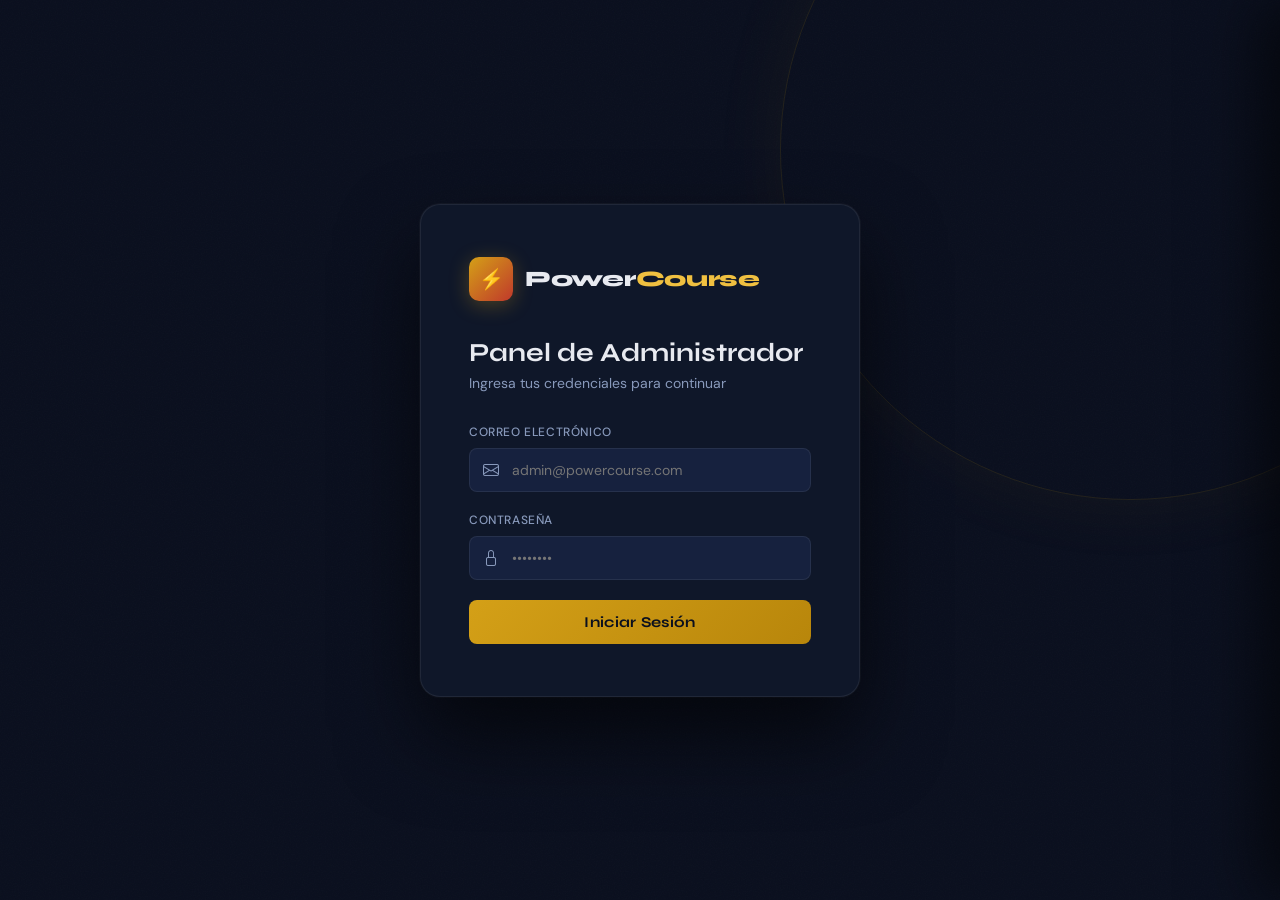
<file: src/main/resources/templates/index.html>
<!DOCTYPE html>
<html lang="es">
<head>
    <meta charset="UTF-8" />
    <meta name="viewport" content="width=device-width, initial-scale=1.0"/>
    <title>PowerCourse — Admin Panel</title>
    <link rel="preconnect" href="https://fonts.googleapis.com"/>
    <link href="https://fonts.googleapis.com/css2?family=Syne:wght@400;600;700;800&family=DM+Sans:ital,wght@0,300;0,400;0,500;1,300&display=swap" rel="stylesheet"/>
    <link href="https://cdn.jsdelivr.net/npm/bootstrap-icons@1.11.3/font/bootstrap-icons.min.css" rel="stylesheet"/>
    <style>
        /* ═══════════════════════════════════════════
           DESIGN TOKENS
        ═══════════════════════════════════════════ */
        :root {
          --navy:       #0a0f1e;
          --navy-mid:   #0f1729;
          --navy-light: #16213e;
          --navy-card:  #1a2744;
          --navy-hover: #1e2f52;
          --red:        #c0392b;
          --red-bright: #e74c3c;
          --red-glow:   rgba(192,57,43,.35);
          --gold:       #d4a017;
          --gold-light: #f0c040;
          --gold-glow:  rgba(212,160,23,.3);
          --text:       #e8eaf0;
          --text-muted: #8899bb;
          --border:     rgba(255,255,255,.07);
          --sidebar-w:  260px;
          --radius:     12px;
          --radius-sm:  8px;
          --transition: .22s cubic-bezier(.4,0,.2,1);
        }

        /* ═══════════════════════════════════════════
           RESET & BASE
        ═══════════════════════════════════════════ */
        *, *::before, *::after { box-sizing: border-box; margin: 0; padding: 0; }
        html { scroll-behavior: smooth; }
        body {
          font-family: 'DM Sans', sans-serif;
          background: var(--navy);
          color: var(--text);
          min-height: 100vh;
          overflow-x: hidden;
        }
        h1,h2,h3,h4,h5 { font-family: 'Syne', sans-serif; }
        a { color: inherit; text-decoration: none; }
        input, select, textarea, button { font-family: inherit; }
        ::-webkit-scrollbar { width: 6px; }
        ::-webkit-scrollbar-track { background: var(--navy-mid); }
        ::-webkit-scrollbar-thumb { background: var(--navy-card); border-radius: 3px; }

        /* ═══════════════════════════════════════════
           NOISE OVERLAY (atmosphere)
        ═══════════════════════════════════════════ */
        body::before {
          content:'';
          position: fixed; inset: 0; pointer-events: none; z-index: 0;
          background-image: url("data:image/svg+xml,%3Csvg viewBox='0 0 200 200' xmlns='http://www.w3.org/2000/svg'%3E%3Cfilter id='n'%3E%3CfeTurbulence type='fractalNoise' baseFrequency='.75' numOctaves='4' stitchTiles='stitch'/%3E%3C/filter%3E%3Crect width='100%25' height='100%25' filter='url(%23n)' opacity='.04'/%3E%3C/svg%3E");
          background-size: 180px;
          opacity: .6;
        }

        /* ═══════════════════════════════════════════
           PAGE SECTIONS (login / app)
        ═══════════════════════════════════════════ */
        #login-page  { display: flex; }
        #app-page    { display: none; }

        /* ═══════════════════════════════════════════
           ── LOGIN PAGE ──
        ═══════════════════════════════════════════ */
        #login-page {
          min-height: 100vh;
          align-items: center;
          justify-content: center;
          position: relative;
          overflow: hidden;
        }

        /* geometric accent rings */
        #login-page::after {
          content:'';
          position: absolute;
          width: 700px; height: 700px;
          border-radius: 50%;
          border: 1px solid rgba(212,160,23,.12);
          top: -200px; right: -200px;
          box-shadow: 0 0 80px rgba(212,160,23,.06);
          animation: spin 40s linear infinite;
        }
        @keyframes spin { to { transform: rotate(360deg); } }

        .login-card {
          position: relative; z-index: 1;
          background: var(--navy-mid);
          border: 1px solid var(--border);
          border-radius: 20px;
          padding: 52px 48px;
          width: 100%;
          max-width: 440px;
          box-shadow: 0 40px 80px rgba(0,0,0,.6), 0 0 0 1px rgba(255,255,255,.04);
          animation: fadeUp .5s ease both;
        }
        @keyframes fadeUp {
          from { opacity:0; transform: translateY(24px); }
          to   { opacity:1; transform: translateY(0); }
        }

        .login-logo {
          display: flex; align-items: center; gap: 12px;
          margin-bottom: 36px;
        }
        .login-logo .logo-icon {
          width: 44px; height: 44px;
          background: linear-gradient(135deg, var(--gold), var(--red));
          border-radius: 10px;
          display: grid; place-items: center;
          font-size: 20px;
          box-shadow: 0 4px 20px var(--gold-glow);
        }
        .login-logo .logo-text {
          font-family: 'Syne', sans-serif;
          font-size: 22px; font-weight: 800;
          letter-spacing: -.3px;
        }
        .login-logo .logo-text span { color: var(--gold-light); }

        .login-card h2 {
          font-size: 26px; font-weight: 700; margin-bottom: 6px;
        }
        .login-card p {
          color: var(--text-muted); font-size: 14px; margin-bottom: 32px;
        }

        /* ── FORM CONTROLS ── */
        .form-group { margin-bottom: 20px; }
        .form-group label {
          display: block; font-size: 12px; font-weight: 500;
          letter-spacing: .6px; text-transform: uppercase;
          color: var(--text-muted); margin-bottom: 8px;
        }
        .input-wrap { position: relative; }
        .input-wrap i {
          position: absolute; left: 14px; top: 50%; transform: translateY(-50%);
          color: var(--text-muted); font-size: 16px; pointer-events: none;
        }
        .input-wrap input,
        .input-wrap select {
          width: 100%; padding: 12px 14px 12px 42px;
          background: var(--navy-light);
          border: 1px solid var(--border);
          border-radius: var(--radius-sm);
          color: var(--text); font-size: 14px;
          outline: none; transition: border-color var(--transition), box-shadow var(--transition);
          -webkit-appearance: none;
        }
        .input-wrap input:focus,
        .input-wrap select:focus {
          border-color: var(--gold);
          box-shadow: 0 0 0 3px var(--gold-glow);
        }
        .form-group select { background: var(--navy-light); }

        .btn-primary {
          width: 100%; padding: 13px;
          background: linear-gradient(135deg, var(--gold) 0%, #b8860b 100%);
          border: none; border-radius: var(--radius-sm);
          color: #0a0f1e; font-family: 'Syne', sans-serif;
          font-size: 15px; font-weight: 700; letter-spacing: .3px;
          cursor: pointer; transition: all var(--transition);
          position: relative; overflow: hidden;
        }
        .btn-primary::after {
          content:''; position: absolute; inset: 0;
          background: rgba(255,255,255,0); transition: background var(--transition);
        }
        .btn-primary:hover::after { background: rgba(255,255,255,.1); }
        .btn-primary:active { transform: scale(.98); }
        .btn-primary:disabled { opacity: .6; cursor: not-allowed; }

        .btn-danger {
          padding: 9px 18px;
          background: linear-gradient(135deg, var(--red), #96281b);
          border: none; border-radius: var(--radius-sm);
          color: #fff; font-size: 13px; font-weight: 600;
          cursor: pointer; transition: all var(--transition); display: inline-flex; align-items: center; gap: 6px;
        }
        .btn-danger:hover { filter: brightness(1.12); }

        .btn-secondary {
          padding: 9px 18px;
          background: var(--navy-card);
          border: 1px solid var(--border);
          border-radius: var(--radius-sm);
          color: var(--text); font-size: 13px; font-weight: 500;
          cursor: pointer; transition: all var(--transition); display: inline-flex; align-items: center; gap: 6px;
        }
        .btn-secondary:hover { background: var(--navy-hover); border-color: rgba(255,255,255,.14); }

        /* ─── ALERT ─── */
        .alert {
          padding: 12px 16px; border-radius: var(--radius-sm);
          font-size: 13px; margin-bottom: 18px;
          display: none; align-items: center; gap: 10px;
          animation: fadeUp .25s ease both;
        }
        .alert.show { display: flex; }
        .alert-error   { background: rgba(192,57,43,.18); border: 1px solid rgba(192,57,43,.4); color: #ff8a80; }
        .alert-success { background: rgba(39,174,96,.15); border: 1px solid rgba(39,174,96,.35); color: #69f0ae; }
        .alert-info    { background: rgba(212,160,23,.12); border: 1px solid rgba(212,160,23,.3); color: var(--gold-light); }

        /* ═══════════════════════════════════════════
           ── APP LAYOUT ──
        ═══════════════════════════════════════════ */
        #app-page {
          min-height: 100vh;
          flex-direction: row;
        }

        /* ── SIDEBAR ── */
        .sidebar {
          width: var(--sidebar-w);
          background: var(--navy-mid);
          border-right: 1px solid var(--border);
          display: flex; flex-direction: column;
          position: fixed; top: 0; left: 0; bottom: 0; z-index: 100;
          transition: transform var(--transition);
        }
        .sidebar-brand {
          padding: 28px 24px 24px;
          border-bottom: 1px solid var(--border);
          display: flex; align-items: center; gap: 12px;
        }
        .sidebar-brand .logo-icon {
          width: 38px; height: 38px;
          background: linear-gradient(135deg, var(--gold), var(--red));
          border-radius: 9px;
          display: grid; place-items: center;
          font-size: 17px;
          box-shadow: 0 4px 16px var(--gold-glow);
          flex-shrink: 0;
        }
        .sidebar-brand .brand-name {
          font-family: 'Syne', sans-serif;
          font-size: 18px; font-weight: 800;
        }
        .sidebar-brand .brand-name span { color: var(--gold-light); }

        .sidebar-nav { padding: 20px 14px; flex: 1; }
        .nav-label {
          font-size: 10px; font-weight: 600; letter-spacing: 1.2px;
          text-transform: uppercase; color: var(--text-muted);
          padding: 0 10px; margin: 16px 0 8px;
        }
        .nav-item {
          display: flex; align-items: center; gap: 13px;
          padding: 11px 14px; border-radius: var(--radius-sm);
          cursor: pointer; transition: all var(--transition);
          font-size: 14px; font-weight: 500; color: var(--text-muted);
          position: relative; margin-bottom: 3px;
          border: 1px solid transparent;
        }
        .nav-item i { font-size: 17px; width: 20px; text-align: center; flex-shrink: 0; }
        .nav-item:hover { background: var(--navy-light); color: var(--text); border-color: var(--border); }
        .nav-item.active {
          background: linear-gradient(135deg, rgba(212,160,23,.15), rgba(192,57,43,.08));
          color: var(--gold-light);
          border-color: rgba(212,160,23,.25);
        }
        .nav-item.active::before {
          content: '';
          position: absolute; left: -14px; top: 50%; transform: translateY(-50%);
          width: 3px; height: 60%; border-radius: 0 3px 3px 0;
          background: var(--gold);
        }

        .sidebar-footer {
          padding: 16px 14px;
          border-top: 1px solid var(--border);
        }
        .user-chip {
          display: flex; align-items: center; gap: 12px;
          padding: 10px 12px; border-radius: var(--radius-sm);
          background: var(--navy-light);
        }
        .user-avatar {
          width: 34px; height: 34px; border-radius: 50%;
          background: linear-gradient(135deg, var(--red), var(--gold));
          display: grid; place-items: center;
          font-family: 'Syne', sans-serif; font-weight: 700; font-size: 13px;
          flex-shrink: 0;
        }
        .user-info { flex: 1; min-width: 0; }
        .user-info .user-name { font-size: 13px; font-weight: 600; white-space: nowrap; overflow: hidden; text-overflow: ellipsis; }
        .user-info .user-role { font-size: 11px; color: var(--text-muted); }
        .logout-btn {
          background: none; border: none; cursor: pointer;
          color: var(--text-muted); font-size: 16px;
          transition: color var(--transition); padding: 4px;
        }
        .logout-btn:hover { color: var(--red-bright); }

        /* ── MAIN CONTENT ── */
        .main-content {
          margin-left: var(--sidebar-w);
          flex: 1; min-height: 100vh;
          display: flex; flex-direction: column;
        }

        /* ── TOP BAR ── */
        .topbar {
          position: sticky; top: 0; z-index: 50;
          background: rgba(10,15,30,.85);
          backdrop-filter: blur(16px);
          border-bottom: 1px solid var(--border);
          padding: 0 32px;
          height: 64px;
          display: flex; align-items: center; justify-content: space-between;
        }
        .topbar-title { font-family: 'Syne', sans-serif; font-size: 20px; font-weight: 700; }
        .topbar-sub { font-size: 12px; color: var(--text-muted); margin-top: 2px; }
        .topbar-right { display: flex; align-items: center; gap: 16px; }
        .badge-admin {
          padding: 5px 12px; border-radius: 20px;
          background: rgba(212,160,23,.12); border: 1px solid rgba(212,160,23,.3);
          font-size: 11px; font-weight: 600; color: var(--gold-light); letter-spacing: .4px;
        }

        /* ── CONTENT AREA ── */
        .content-area { padding: 32px; flex: 1; }

        /* ── SECTION ── */
        .section { display: none; animation: fadeUp .3s ease both; }
        .section.active { display: block; }

        /* ── STAT CARDS ── */
        .stats-row { display: grid; grid-template-columns: repeat(auto-fit, minmax(200px,1fr)); gap: 20px; margin-bottom: 32px; }
        .stat-card {
          background: var(--navy-card);
          border: 1px solid var(--border);
          border-radius: var(--radius);
          padding: 22px 24px;
          position: relative; overflow: hidden;
          transition: transform var(--transition), box-shadow var(--transition);
        }
        .stat-card:hover { transform: translateY(-2px); box-shadow: 0 12px 40px rgba(0,0,0,.4); }
        .stat-card::before {
          content: '';
          position: absolute; top: 0; left: 0; right: 0; height: 2px;
        }
        .stat-card.gold::before  { background: linear-gradient(90deg, var(--gold), transparent); }
        .stat-card.red::before   { background: linear-gradient(90deg, var(--red), transparent); }
        .stat-card.blue::before  { background: linear-gradient(90deg, #2980b9, transparent); }
        .stat-card.green::before { background: linear-gradient(90deg, #27ae60, transparent); }
        .stat-icon {
          font-size: 28px; margin-bottom: 12px;
          opacity: .8;
        }
        .stat-card.gold .stat-icon  { color: var(--gold-light); }
        .stat-card.red .stat-icon   { color: var(--red-bright); }
        .stat-card.blue .stat-icon  { color: #5dade2; }
        .stat-card.green .stat-icon { color: #58d68d; }
        .stat-value { font-family: 'Syne', sans-serif; font-size: 32px; font-weight: 800; line-height: 1; }
        .stat-label { font-size: 12px; color: var(--text-muted); margin-top: 6px; letter-spacing: .3px; }

        /* ── COURSE TABLE / CARDS ── */
        .section-header {
          display: flex; align-items: center; justify-content: space-between;
          margin-bottom: 20px;
        }
        .section-header h3 { font-size: 18px; font-weight: 700; }
        .section-header p { font-size: 13px; color: var(--text-muted); margin-top: 3px; }

        .table-wrap {
          background: var(--navy-card);
          border: 1px solid var(--border);
          border-radius: var(--radius);
          overflow: hidden;
        }
        table { width: 100%; border-collapse: collapse; }
        thead th {
          padding: 14px 18px;
          background: var(--navy-light);
          font-family: 'Syne', sans-serif;
          font-size: 11px; font-weight: 700;
          letter-spacing: .8px; text-transform: uppercase;
          color: var(--text-muted);
          text-align: left;
          border-bottom: 1px solid var(--border);
        }
        tbody tr {
          border-bottom: 1px solid var(--border);
          transition: background var(--transition);
        }
        tbody tr:last-child { border-bottom: none; }
        tbody tr:hover { background: rgba(255,255,255,.025); }
        tbody td {
          padding: 14px 18px;
          font-size: 13px; vertical-align: middle;
        }
        .course-thumb {
          width: 52px; height: 36px; border-radius: 6px;
          object-fit: cover; background: var(--navy-light);
          display: flex; align-items: center; justify-content: center;
          color: var(--text-muted); font-size: 18px; overflow: hidden;
        }
        .course-thumb img { width: 100%; height: 100%; object-fit: cover; border-radius: 6px; }
        .course-name { font-weight: 600; font-size: 14px; }
        .course-teacher { font-size: 12px; color: var(--text-muted); margin-top: 2px; }
        .rating-stars { display: flex; align-items: center; gap: 4px; }
        .stars { color: var(--gold); font-size: 13px; }
        .rating-num { font-size: 13px; font-weight: 600; }
        .views-badge {
          display: inline-flex; align-items: center; gap: 5px;
          font-size: 12px; color: var(--text-muted);
        }
        .views-badge i { color: var(--gold); }
        .badge-status {
          padding: 3px 10px; border-radius: 20px; font-size: 11px; font-weight: 600;
        }
        .badge-active   { background: rgba(39,174,96,.15); color: #58d68d; border: 1px solid rgba(39,174,96,.3); }
        .badge-inactive { background: rgba(192,57,43,.15); color: #ff8a80; border: 1px solid rgba(192,57,43,.3); }

        /* loading skeleton */
        .skeleton {
          background: linear-gradient(90deg, var(--navy-light) 25%, var(--navy-hover) 50%, var(--navy-light) 75%);
          background-size: 200% 100%;
          animation: shimmer 1.4s infinite;
          border-radius: 4px;
        }
        @keyframes shimmer { to { background-position: -200% 0; } }

        /* ── FORM CARD ── */
        .form-card {
          background: var(--navy-card);
          border: 1px solid var(--border);
          border-radius: var(--radius);
          padding: 28px 32px;
          max-width: 680px;
        }
        .form-card h3 { font-size: 18px; font-weight: 700; margin-bottom: 6px; }
        .form-card p  { font-size: 13px; color: var(--text-muted); margin-bottom: 28px; }
        .form-row { display: grid; grid-template-columns: 1fr 1fr; gap: 18px; }

        /* inline form controls (wider context) */
        .fg { margin-bottom: 18px; }
        .fg label {
          display: block; font-size: 11px; font-weight: 600;
          letter-spacing: .7px; text-transform: uppercase;
          color: var(--text-muted); margin-bottom: 7px;
        }
        .fc {
          width: 100%; padding: 11px 14px;
          background: var(--navy-light);
          border: 1px solid var(--border);
          border-radius: var(--radius-sm);
          color: var(--text); font-size: 14px; outline: none;
          transition: border-color var(--transition), box-shadow var(--transition);
        }
        .fc:focus { border-color: var(--gold); box-shadow: 0 0 0 3px var(--gold-glow); }
        select.fc { -webkit-appearance: none; cursor: pointer; }

        /* file input */
        .file-drop {
          border: 2px dashed rgba(255,255,255,.12);
          border-radius: var(--radius-sm);
          padding: 28px;
          text-align: center;
          cursor: pointer;
          transition: all var(--transition);
          position: relative;
        }
        .file-drop:hover, .file-drop.dragover {
          border-color: var(--gold);
          background: rgba(212,160,23,.04);
        }
        .file-drop input[type=file] {
          position: absolute; inset: 0; opacity: 0; cursor: pointer; width: 100%; height: 100%;
        }
        .file-drop i { font-size: 32px; color: var(--text-muted); display: block; margin-bottom: 10px; }
        .file-drop .file-label { font-size: 14px; color: var(--text-muted); }
        .file-drop .file-label span { color: var(--gold-light); text-decoration: underline; }
        .file-name { font-size: 12px; color: var(--gold-light); margin-top: 8px; }

        /* progress */
        .progress-wrap { margin: 16px 0; display: none; }
        .progress-wrap.show { display: block; }
        .progress-label { font-size: 12px; color: var(--text-muted); margin-bottom: 8px; display: flex; justify-content: space-between; }
        .progress-bar-bg {
          background: var(--navy-light); border-radius: 99px; height: 6px; overflow: hidden;
        }
        .progress-bar-fill {
          height: 100%; border-radius: 99px;
          background: linear-gradient(90deg, var(--gold), var(--red));
          transition: width .3s ease;
          width: 0%;
        }

        /* submit button row */
        .btn-row { display: flex; align-items: center; gap: 12px; margin-top: 24px; }
        .btn-submit {
          padding: 12px 28px;
          background: linear-gradient(135deg, var(--gold), #b8860b);
          border: none; border-radius: var(--radius-sm);
          color: #0a0f1e; font-family: 'Syne', sans-serif;
          font-size: 14px; font-weight: 700;
          cursor: pointer; transition: all var(--transition);
          display: inline-flex; align-items: center; gap: 8px;
        }
        .btn-submit:hover { filter: brightness(1.1); transform: translateY(-1px); }
        .btn-submit:disabled { opacity: .55; cursor: not-allowed; transform: none; }

        /* ── VIDEO STEPPER ── */
        .stepper { display: flex; gap: 0; margin-bottom: 32px; }
        .step {
          display: flex; align-items: center; gap: 12px;
          flex: 1;
        }
        .step:not(:last-child)::after {
          content:'';
          flex: 1; height: 2px;
          background: var(--border);
          margin: 0 16px;
          transition: background .4s;
        }
        .step.done:not(:last-child)::after { background: var(--gold); }
        .step-num {
          width: 32px; height: 32px; border-radius: 50%;
          background: var(--navy-card); border: 2px solid var(--border);
          display: grid; place-items: center;
          font-family: 'Syne', sans-serif; font-size: 13px; font-weight: 700;
          transition: all .3s; flex-shrink: 0;
        }
        .step.active .step-num { border-color: var(--gold); color: var(--gold); background: rgba(212,160,23,.1); }
        .step.done .step-num   { border-color: var(--gold); background: var(--gold); color: #0a0f1e; }
        .step-label { font-size: 13px; font-weight: 500; color: var(--text-muted); white-space: nowrap; }
        .step.active .step-label { color: var(--text); }

        /* ── SPINNER ── */
        .spinner {
          width: 18px; height: 18px;
          border: 2px solid rgba(0,0,0,.2);
          border-top-color: #0a0f1e;
          border-radius: 50%;
          animation: spin .7s linear infinite;
          display: inline-block;
        }

        /* ── TOAST ── */
        #toast-container {
          position: fixed; bottom: 24px; right: 24px; z-index: 9999;
          display: flex; flex-direction: column; gap: 10px;
        }
        .toast {
          background: var(--navy-card);
          border: 1px solid var(--border);
          border-radius: var(--radius-sm);
          padding: 14px 20px;
          min-width: 280px; max-width: 380px;
          display: flex; align-items: flex-start; gap: 12px;
          box-shadow: 0 16px 40px rgba(0,0,0,.5);
          animation: slideIn .25s ease both;
        }
        @keyframes slideIn {
          from { opacity:0; transform: translateX(20px); }
          to   { opacity:1; transform: translateX(0); }
        }
        .toast.hide { animation: slideOut .25s ease both; }
        @keyframes slideOut {
          to { opacity:0; transform: translateX(20px); }
        }
        .toast-icon { font-size: 20px; flex-shrink: 0; margin-top: 1px; }
        .toast-success .toast-icon { color: #58d68d; }
        .toast-error   .toast-icon { color: var(--red-bright); }
        .toast-info    .toast-icon { color: var(--gold-light); }
        .toast-title { font-weight: 600; font-size: 14px; margin-bottom: 2px; }
        .toast-msg   { font-size: 12px; color: var(--text-muted); }

        /* ── RESPONSIVE ── */
        @media (max-width: 768px) {
          :root { --sidebar-w: 0px; }
          .sidebar { transform: translateX(-260px); }
          .sidebar.open { transform: translateX(0); width: 260px; }
          .topbar { padding: 0 18px; }
          .content-area { padding: 18px; }
          .form-row { grid-template-columns: 1fr; }
          .stats-row { grid-template-columns: 1fr 1fr; }
          .main-content { margin-left: 0; }
          .menu-toggle { display: block !important; }
        }
        .menu-toggle {
          display: none;
          background: none; border: none; color: var(--text);
          font-size: 22px; cursor: pointer; padding: 4px;
        }
        .sidebar-overlay {
          display: none; position: fixed; inset: 0;
          background: rgba(0,0,0,.5); z-index: 99;
        }
        .sidebar-overlay.show { display: block; }

        /* divider */
        .divider { height: 1px; background: var(--border); margin: 24px 0; }

        /* empty state */
        .empty-state {
          text-align: center; padding: 60px 20px; color: var(--text-muted);
        }
        .empty-state i { font-size: 48px; display: block; margin-bottom: 16px; opacity: .4; }
        .empty-state p { font-size: 14px; }

        /* course id badge */
        .course-id-box {
          background: rgba(212,160,23,.1);
          border: 1px solid rgba(212,160,23,.3);
          border-radius: var(--radius-sm);
           padding: 16px 20px;
           display: flex; align-items: center; gap: 14px;
           margin-bottom: 24px;
         }
        .course-id-box i { font-size: 22px; color: var(--gold-light); }
        .course-id-box .cib-label { font-size: 11px; color: var(--text-muted); }
        .course-id-box .cib-value { font-family: 'Syne', sans-serif; font-size: 18px; font-weight: 700; color: var(--gold-light); }
          
        /* ── BTN GESTIONAR (per-row action) ── */
        .btn-gestionar {
          display: inline-flex; align-items: center; gap: 7px;
          padding: 7px 14px;
          background: linear-gradient(135deg, rgba(212,160,23,.18), rgba(192,57,43,.12));
          border: 1px solid rgba(212,160,23,.35);
          border-radius: var(--radius-sm);
          color: var(--gold-light);
          font-family: 'Syne', sans-serif;
          font-size: 12px; font-weight: 700; letter-spacing: .3px;
          cursor: pointer;
          transition: all var(--transition);
          white-space: nowrap;
          position: relative; overflow: hidden;
        }
        .btn-gestionar::before {
          content: '';
          position: absolute; inset: 0;
          background: linear-gradient(135deg, rgba(212,160,23,.0), rgba(212,160,23,.0));
          transition: background var(--transition);
        }
        .btn-gestionar:hover {
          background: linear-gradient(135deg, rgba(212,160,23,.32), rgba(192,57,43,.22));
          border-color: var(--gold);
          box-shadow: 0 0 18px var(--gold-glow), 0 4px 12px rgba(0,0,0,.3);
          transform: translateY(-1px);
          color: #fff;
        }
        .btn-gestionar:active { transform: translateY(0); }
        .btn-gestionar i { font-size: 14px; }
        /* pulse ring on the icon */
        .btn-gestionar .pulse-dot {
          width: 7px; height: 7px; border-radius: 50%;
          background: var(--gold); flex-shrink: 0;
          box-shadow: 0 0 0 0 rgba(212,160,23,.6);
          animation: pulse-ring 1.8s ease-out infinite;
        }
        @keyframes pulse-ring {
          0%   { box-shadow: 0 0 0 0 rgba(212,160,23,.6); }
          70%  { box-shadow: 0 0 0 6px rgba(212,160,23,0); }
          100% { box-shadow: 0 0 0 0 rgba(212,160,23,0); }
        }

        /* ── VIDEO MODAL PANEL (slide from right) ── */
        #video-modal-backdrop {
          display: none;
          position: fixed; inset: 0; z-index: 200;
          background: rgba(5,9,20,.72);
          backdrop-filter: blur(6px);
          -webkit-backdrop-filter: blur(6px);
          animation: backdropIn .25s ease both;
        }
        #video-modal-backdrop.show { display: block; }
        @keyframes backdropIn { from { opacity:0; } to { opacity:1; } }

        #video-modal {
          position: fixed; top: 0; right: 0; bottom: 0; z-index: 201;
          width: 100%; max-width: 560px;
          background: var(--navy-mid);
          border-left: 1px solid rgba(212,160,23,.2);
          display: flex; flex-direction: column;
          transform: translateX(100%);
          transition: transform .35s cubic-bezier(.4,0,.2,1);
          box-shadow: -20px 0 60px rgba(0,0,0,.6);
        }
        #video-modal.open { transform: translateX(0); }

        .modal-header {
          padding: 24px 28px 20px;
          border-bottom: 1px solid var(--border);
          display: flex; align-items: flex-start; justify-content: space-between; gap: 16px;
          flex-shrink: 0;
        }
        .modal-header-left { flex: 1; min-width: 0; }
        .modal-header h2 {
          font-size: 19px; font-weight: 800; margin-bottom: 6px;
          display: flex; align-items: center; gap: 10px;
        }
        .modal-header h2 i { color: var(--gold); }
        .modal-course-chip {
          display: inline-flex; align-items: center; gap: 8px;
          background: rgba(212,160,23,.1); border: 1px solid rgba(212,160,23,.25);
          border-radius: 20px; padding: 4px 12px;
          font-size: 12px; font-weight: 600; color: var(--gold-light);
          max-width: 100%; overflow: hidden;
        }
        .modal-course-chip span {
          white-space: nowrap; overflow: hidden; text-overflow: ellipsis;
        }
        .modal-close {
          background: var(--navy-card); border: 1px solid var(--border);
          width: 36px; height: 36px; border-radius: 8px;
          display: grid; place-items: center;
          cursor: pointer; color: var(--text-muted); font-size: 18px;
          transition: all var(--transition); flex-shrink: 0;
        }
        .modal-close:hover { background: var(--navy-hover); color: var(--red-bright); border-color: var(--red-bright); }

        .modal-body {
          flex: 1; overflow-y: auto; padding: 24px 28px;
        }

        .modal-footer {
          padding: 16px 28px;
          border-top: 1px solid var(--border);
          display: flex; align-items: center; gap: 12px;
          flex-shrink: 0;
          background: var(--navy-mid);
        }

        /* hidden course-id field inside modal */
        #modal-course-id { display: none; }

        /* course id badge */
        .course-id-box {
          background: rgba(212,160,23,.1);
          border: 1px solid rgba(212,160,23,.3);
          border-radius: var(--radius-sm);
          padding: 16px 20px;
          display: flex; align-items: center; gap: 14px;
          margin-bottom: 24px;
        }
        .course-id-box i { font-size: 22px; color: var(--gold-light); }
        .course-id-box .cib-label { font-size: 11px; color: var(--text-muted); }
        .course-id-box .cib-value { font-family: 'Syne', sans-serif; font-size: 18px; font-weight: 700; color: var(--gold-light); }

    </style>
</head>
<body>

<!-- ══════════════════════════════════════
     LOGIN PAGE
══════════════════════════════════════ -->
<div id="login-page">
    <div class="login-card">
        <div class="login-logo">
            <div class="logo-icon">⚡</div>
            <div class="logo-text">Power<span>Course</span></div>
        </div>
        <h2>Panel de Administrador</h2>
        <p>Ingresa tus credenciales para continuar</p>

        <div class="alert alert-error" id="login-alert">
            <i class="bi bi-exclamation-triangle-fill"></i>
            <span id="login-alert-msg">Error al iniciar sesión</span>
        </div>

        <div class="form-group">
            <label>Correo electrónico</label>
            <div class="input-wrap">
                <i class="bi bi-envelope"></i>
                <input type="email" id="login-email" placeholder="admin@powercourse.com" autocomplete="email"/>
            </div>
        </div>
        <div class="form-group">
            <label>Contraseña</label>
            <div class="input-wrap">
                <i class="bi bi-lock"></i>
                <input type="password" id="login-password" placeholder="••••••••" autocomplete="current-password"/>
            </div>
        </div>

        <button class="btn-primary" id="login-btn" onclick="handleLogin()">
            Iniciar Sesión
        </button>
    </div>
</div>

<!-- ══════════════════════════════════════
     APP PAGE
══════════════════════════════════════ -->
<div id="app-page">

    <!-- SIDEBAR OVERLAY (mobile) -->
    <div class="sidebar-overlay" id="sidebar-overlay" onclick="closeSidebar()"></div>

    <!-- SIDEBAR -->
    <aside class="sidebar" id="sidebar">
        <div class="sidebar-brand">
            <div class="logo-icon">⚡</div>
            <div class="brand-name">Power<span>Course</span></div>
        </div>

        <nav class="sidebar-nav">
            <div class="nav-label">Menú principal</div>
            <div class="nav-item active" onclick="navigate('dashboard')" data-section="dashboard">
                <i class="bi bi-grid-1x2"></i> Dashboard
            </div>
            <div class="nav-item" onclick="navigate('teachers')" data-section="teachers">
                <i class="bi bi-person-badge"></i> Profesores
            </div>
            <div class="nav-item" onclick="navigate('courses')" data-section="courses">
                <i class="bi bi-play-circle"></i> Cursos
            </div>
        </nav>

        <div class="sidebar-footer">
            <div class="user-chip">
                <div class="user-avatar" id="sidebar-avatar">A</div>
                <div class="user-info">
                    <div class="user-name" id="sidebar-username">Administrador</div>
                    <div class="user-role">Admin</div>
                </div>
                <button class="logout-btn" onclick="handleLogout()" title="Cerrar sesión">
                    <i class="bi bi-box-arrow-right"></i>
                </button>
            </div>
        </div>
    </aside>

    <!-- MAIN CONTENT -->
    <div class="main-content">

        <!-- TOP BAR -->
        <div class="topbar">
            <div style="display:flex;align-items:center;gap:14px">
                <button class="menu-toggle" onclick="toggleSidebar()"><i class="bi bi-list"></i></button>
                <div>
                    <div class="topbar-title" id="topbar-title">Dashboard</div>
                    <div class="topbar-sub" id="topbar-sub">Visión general de la plataforma</div>
                </div>
            </div>
            <div class="topbar-right">
                <span class="badge-admin"><i class="bi bi-shield-check"></i> Admin</span>
            </div>
        </div>

        <!-- CONTENT AREA -->
        <div class="content-area">

            <!-- ── DASHBOARD SECTION ── -->
            <div class="section active" id="section-dashboard">

                <div class="stats-row" id="stats-row">
                    <div class="stat-card gold">
                        <div class="stat-icon"><i class="bi bi-play-circle"></i></div>
                        <div class="stat-value" id="stat-courses">—</div>
                        <div class="stat-label">Cursos Activos</div>
                    </div>
                    <div class="stat-card red">
                        <div class="stat-icon"><i class="bi bi-star"></i></div>
                        <div class="stat-value" id="stat-rating">—</div>
                        <div class="stat-label">Rating Promedio</div>
                    </div>
                    <div class="stat-card blue">
                        <div class="stat-icon"><i class="bi bi-eye"></i></div>
                        <div class="stat-value" id="stat-views">—</div>
                        <div class="stat-label">Total Visualizaciones</div>
                    </div>
                    <div class="stat-card green">
                        <div class="stat-icon"><i class="bi bi-person-badge"></i></div>
                        <div class="stat-value" id="stat-teachers">—</div>
                        <div class="stat-label">Profesores</div>
                    </div>
                </div>

                <div class="section-header">
                    <div>
                        <h3>Catálogo de Cursos</h3>
                        <p>Lista de todos los cursos disponibles en la plataforma</p>
                    </div>
                    <button class="btn-secondary" onclick="loadCourses()">
                        <i class="bi bi-arrow-clockwise"></i> Actualizar
                    </button>
                </div>

                <div class="alert alert-error" id="courses-alert">
                    <i class="bi bi-exclamation-triangle-fill"></i>
                    <span id="courses-alert-msg"></span>
                </div>

                <div class="table-wrap">
                    <table>
                        <thead>
                        <tr>
                            <th></th>
                            <th>Curso</th>
                            <th>Profesor</th>
                            <th>Rating</th>
                            <th>Visualizaciones</th>
                            <th>Estado</th>
                            <th>Acciones</th>
                        </tr>
                        </thead>
                        <tbody id="courses-tbody">
                        <tr><td colspan="7"><div style="padding:20px"><div class="skeleton" style="height:18px;width:80%;margin:0 auto"></div></div></td></tr>
                        </tbody>
                    </table>
                </div>
            </div>

            <!-- ── TEACHERS SECTION ── -->
            <div class="section" id="section-teachers">
                <div class="section-header">
                    <div>
                        <h3>Alta de Profesor</h3>
                        <p>Registra un nuevo profesor en la plataforma</p>
                    </div>
                </div>

                <div class="form-card">
                    <h3><i class="bi bi-person-plus" style="color:var(--gold)"></i> Nuevo Profesor</h3>
                    <p>Completa la información para dar de alta un profesor.</p>

                    <div class="alert alert-error" id="teacher-alert-error">
                        <i class="bi bi-x-circle-fill"></i>
                        <span id="teacher-alert-msg">Error</span>
                    </div>
                    <div class="alert alert-success" id="teacher-alert-ok">
                        <i class="bi bi-check-circle-fill"></i>
                        <span id="teacher-ok-msg">Profesor registrado con éxito.</span>
                    </div>

                    <div class="form-row">
                        <div class="fg">
                            <label>Nombre Completo</label>
                            <input class="fc" type="text" id="teacher-name" placeholder="Ej. María García López"/>
                        </div>
                        <div class="fg">
                            <label>Correo Electrónico</label>
                            <input class="fc" type="email" id="teacher-email" placeholder="maria@example.com"/>
                        </div>
                    </div>
                    <div class="form-row">
                        <div class="fg">
                            <label>Contraseña</label>
                            <input class="fc" type="password" id="teacher-password" placeholder="Contraseña segura"/>
                        </div>
                        <div class="fg">
                            <label>Especialidad</label>
                            <select class="fc" id="teacher-specialty">
                                <option value="">Cargando especialidades…</option>
                            </select>
                        </div>
                    </div>

                    <div class="btn-row">
                        <button class="btn-submit" id="teacher-btn" onclick="createTeacher()">
                            <i class="bi bi-person-check"></i> Registrar Profesor
                        </button>
                        <button class="btn-secondary" onclick="resetTeacherForm()">
                            <i class="bi bi-x"></i> Limpiar
                        </button>
                    </div>
                </div>
            </div>

            <!-- ── COURSES SECTION ── -->
            <div class="section" id="section-courses">
                <div class="section-header">
                    <div>
                        <h3>Gestión de Cursos</h3>
                        <p>Crea un nuevo curso y agrega su contenido en video</p>
                    </div>
                </div>

                <!-- STEPPER -->
                <div class="stepper">
                    <div class="step active" id="step-1">
                        <div class="step-num">1</div>
                        <span class="step-label">Crear Curso</span>
                    </div>
                    <div class="step" id="step-2">
                        <div class="step-num">2</div>
                        <span class="step-label">Subir Videos</span>
                    </div>
                </div>

                <!-- STEP 1: CREATE COURSE -->
                <div id="course-step-1">
                    <div class="form-card">
                        <h3><i class="bi bi-camera-video" style="color:var(--gold)"></i> Información del Curso</h3>
                        <p>Completa los datos para crear un nuevo curso.</p>

                        <div class="alert alert-error" id="course-alert-error">
                            <i class="bi bi-x-circle-fill"></i>
                            <span id="course-alert-msg">Error</span>
                        </div>
                        <div class="alert alert-success" id="course-alert-ok">
                            <i class="bi bi-check-circle-fill"></i>
                            <span>Curso creado correctamente. Ahora puedes subir videos.</span>
                        </div>

                        <div class="fg">
                            <label>Nombre del Curso</label>
                            <input class="fc" type="text" id="course-name" placeholder="Ej. JavaScript desde Cero hasta Avanzado"/>
                        </div>

                        <div class="fg">
                            <label>Profesor Asignado</label>
                            <select class="fc" id="course-teacher">
                                <option value="">Selecciona un profesor</option>
                            </select>
                        </div>

                        <div class="fg">
                            <label>Imagen de Portada (Thumbnail)</label>
                            <div class="file-drop" id="thumb-drop">
                                <input type="file" id="course-thumbnail" accept="image/*" onchange="onThumbChange(event)"/>
                                <i class="bi bi-image"></i>
                                <div class="file-label">Arrastra una imagen o <span>haz clic para seleccionar</span></div>
                                <div class="file-name" id="thumb-name"></div>
                            </div>
                        </div>

                        <div class="btn-row">
                            <button class="btn-submit" id="course-btn" onclick="createCourse()">
                                <i class="bi bi-plus-circle"></i> Crear Curso
                            </button>
                        </div>
                    </div>
                </div>

                <!-- STEP 2: UPLOAD VIDEOS -->
                <div id="course-step-2" style="display:none">
                    <div class="course-id-box">
                        <i class="bi bi-check-circle-fill"></i>
                        <div>
                            <div class="cib-label">Curso creado exitosamente — ID</div>
                            <div class="cib-value" id="created-course-id">—</div>
                        </div>
                    </div>

                    <div class="form-card">
                        <h3><i class="bi bi-upload" style="color:var(--gold)"></i> Subir Video</h3>
                        <p>Agrega videos al curso. El sistema calculará la duración automáticamente.</p>

                        <div class="alert alert-error" id="video-alert-error">
                            <i class="bi bi-x-circle-fill"></i>
                            <span id="video-alert-msg">Error</span>
                        </div>
                        <div class="alert alert-success" id="video-alert-ok">
                            <i class="bi bi-check-circle-fill"></i>
                            <span id="video-ok-msg">Video subido correctamente.</span>
                        </div>

                        <div class="fg">
                            <label>Título del Video</label>
                            <input class="fc" type="text" id="video-title" placeholder="Ej. Introducción al curso"/>
                        </div>

                        <div class="fg">
                            <label>Archivo de Video</label>
                            <div class="file-drop" id="video-drop">
                                <input type="file" id="video-file" accept="video/*" onchange="onVideoChange(event)"/>
                                <i class="bi bi-camera-video-fill"></i>
                                <div class="file-label">Arrastra un video o <span>haz clic para seleccionar</span></div>
                                <div class="file-name" id="video-name"></div>
                            </div>
                        </div>

                        <div class="fg" style="display:none" id="duration-row">
                            <label>Duración Detectada</label>
                            <div style="display:flex;align-items:center;gap:10px;padding:10px 14px;background:var(--navy-light);border:1px solid var(--border);border-radius:var(--radius-sm)">
                                <i class="bi bi-clock" style="color:var(--gold)"></i>
                                <span id="duration-display" style="font-size:14px;font-weight:600"></span>
                            </div>
                        </div>

                        <div class="progress-wrap" id="upload-progress">
                            <div class="progress-label">
                                <span>Subiendo video…</span>
                                <span id="progress-pct">0%</span>
                            </div>
                            <div class="progress-bar-bg">
                                <div class="progress-bar-fill" id="progress-fill"></div>
                            </div>
                        </div>

                        <div class="btn-row">
                            <button class="btn-submit" id="video-btn" onclick="uploadVideo()">
                                <i class="bi bi-cloud-upload"></i> Subir Video
                            </button>
                            <button class="btn-secondary" onclick="addAnotherVideo()">
                                <i class="bi bi-plus"></i> Limpiar para otro
                            </button>
                            <button class="btn-secondary" onclick="finishCourse()">
                                <i class="bi bi-check2-all"></i> Terminar
                            </button>
                        </div>

                        <!-- Uploaded list -->
                        <div class="divider"></div>
                        <div id="uploaded-list-wrap" style="display:none">
                            <div style="font-size:12px;font-weight:600;letter-spacing:.6px;text-transform:uppercase;color:var(--text-muted);margin-bottom:10px">Videos subidos</div>
                            <div id="uploaded-list"></div>
                        </div>
                    </div>
                </div>
            </div>

        </div><!-- /content-area -->
    </div><!-- /main-content -->
</div><!-- /app-page -->
<!-- ══════════════════════════════════════
     VIDEO UPLOAD MODAL (slide-in panel)
══════════════════════════════════════ -->
<div id="video-modal-backdrop" onclick="closeVideoModal()"></div>
 
<div id="video-modal" role="dialog" aria-modal="true" aria-labelledby="modal-title">
 
  <!-- HEADER -->
  <div class="modal-header">
    <div class="modal-header-left">
      <h2 id="modal-title"><i class="bi bi-cloud-upload"></i> Subir Video</h2>
      <div class="modal-course-chip">
        <i class="bi bi-play-circle-fill"></i>
        <span id="modal-course-name-chip">Curso seleccionado</span>
        &nbsp;·&nbsp; ID: <strong id="modal-course-id-chip">—</strong>
      </div>
    </div>
    <button class="modal-close" onclick="closeVideoModal()" title="Cerrar">
      <i class="bi bi-x-lg"></i>
    </button>
  </div>
 
  <!-- HIDDEN FIELD: persists the course ID in the form context -->
  <input type="hidden" id="modal-course-id" value=""/>
 
  <!-- BODY -->
  <div class="modal-body">
 
    <div class="alert alert-error" id="modal-video-alert-error">
      <i class="bi bi-x-circle-fill"></i>
      <span id="modal-video-alert-msg">Error</span>
    </div>
    <div class="alert alert-success" id="modal-video-alert-ok">
      <i class="bi bi-check-circle-fill"></i>
      <span id="modal-video-ok-msg">Video subido correctamente.</span>
    </div>
 
    <div class="fg">
      <label>Título del Video</label>
      <input class="fc" type="text" id="modal-video-title" placeholder="Ej. Introducción al curso"/>
    </div>
 
    <div class="fg">
      <label>Archivo de Video</label>
      <div class="file-drop" id="modal-video-drop">
        <input type="file" id="modal-video-file" accept="video/*" onchange="onModalVideoChange(event)"/>
        <i class="bi bi-camera-video-fill"></i>
        <div class="file-label">Arrastra un video o <span>haz clic para seleccionar</span></div>
        <div class="file-name" id="modal-video-name"></div>
      </div>
    </div>
 
    <!-- Duration indicator — shown after file is picked -->
    <div class="fg" id="modal-duration-row" style="display:none">
      <label>Duración Detectada <span style="color:var(--gold);font-size:10px">✦ Extraída automáticamente</span></label>
      <div style="display:flex;align-items:center;gap:10px;padding:11px 14px;
        background:var(--navy-light);border:1px solid rgba(212,160,23,.25);
        border-radius:var(--radius-sm);">
        <i class="bi bi-clock" style="color:var(--gold)"></i>
        <span id="modal-duration-display" style="font-size:14px;font-weight:600;color:var(--gold-light)"></span>
      </div>
    </div>
 
    <!-- Upload progress -->
    <div class="progress-wrap" id="modal-upload-progress">
      <div class="progress-label">
        <span>Subiendo video…</span>
        <span id="modal-progress-pct">0%</span>
      </div>
      <div class="progress-bar-bg">
        <div class="progress-bar-fill" id="modal-progress-fill"></div>
      </div>
    </div>
 
    <!-- Uploaded videos list for this session -->
    <div id="modal-uploaded-wrap" style="display:none">
      <div class="divider"></div>
      <div style="font-size:11px;font-weight:700;letter-spacing:.8px;text-transform:uppercase;
        color:var(--text-muted);margin-bottom:10px">Videos subidos en esta sesión</div>
      <div id="modal-uploaded-list"></div>
    </div>
 
  </div><!-- /modal-body -->
 
  <!-- FOOTER -->
  <div class="modal-footer">
    <button class="btn-submit" id="modal-video-btn" onclick="uploadModalVideo()">
      <i class="bi bi-cloud-upload"></i> Subir Video
    </button>
    <button class="btn-secondary" onclick="clearModalVideoForm()">
      <i class="bi bi-plus"></i> Limpiar
    </button>
    <button class="btn-secondary" onclick="closeVideoModal()" style="margin-left:auto">
      <i class="bi bi-check2-all"></i> Finalizar
    </button>
  </div>
 
</div><!-- /video-modal -->
 

<!-- TOAST CONTAINER -->
<div id="toast-container"></div>

<!-- ══════════════════════════════════════
     JAVASCRIPT
══════════════════════════════════════ -->
<script>
    // ─────────────────────────────────────────
    //  CONFIG
    // ─────────────────────────────────────────
    const API_BASE = 'http://localhost:8080'; // Cambia a tu base URL si es necesario, ej: 'http://localhost:8080'

    // ─────────────────────────────────────────
    //  STATE
    // ─────────────────────────────────────────
    let adminId        = null;
    let currentSection = 'dashboard';
    let createdCourseId = null;
    let videoDuration   = null;
    let uploadedVideos  = [];

    // ─────────────────────────────────────────
    //  UTILITY: Toast
    // ─────────────────────────────────────────
    function showToast(type, title, msg) {
      const icons = { success: 'bi-check-circle-fill', error: 'bi-x-circle-fill', info: 'bi-info-circle-fill' };
      const container = document.getElementById('toast-container');
      const el = document.createElement('div');
      el.className = `toast toast-${type}`;
      el.innerHTML = `
        <i class="bi ${icons[type]} toast-icon"></i>
        <div>
          <div class="toast-title">${title}</div>
          ${msg ? `<div class="toast-msg">${msg}</div>` : ''}
        </div>`;
      container.appendChild(el);
      setTimeout(() => {
        el.classList.add('hide');
        setTimeout(() => el.remove(), 300);
      }, 3500);
    }

    // ─────────────────────────────────────────
    //  UTILITY: Alert inside forms
    // ─────────────────────────────────────────
    function showAlert(id, type, msg) {
      const el = document.getElementById(id);
      if (!el) return;
      el.className = `alert alert-${type} show`;
      const span = el.querySelector('span');
      if (span) span.textContent = msg;
    }
    function hideAlert(id) {
      const el = document.getElementById(id);
      if (el) el.className = 'alert';
    }

    // ─────────────────────────────────────────
    //  UTILITY: Loading state on button
    // ─────────────────────────────────────────
    function setLoading(btnId, loading, label = 'Guardar') {
      const btn = document.getElementById(btnId);
      if (!btn) return;
      btn.disabled = loading;
      btn.innerHTML = loading
        ? `<span class="spinner"></span> Procesando…`
        : label;
    }

    // ─────────────────────────────────────────
    //  AUTH — LOGIN
    // ─────────────────────────────────────────
    async function handleLogin() {
      const email    = document.getElementById('login-email').value.trim();
      const password = document.getElementById('login-password').value;
      hideAlert('login-alert');

      if (!email || !password) {
        showAlert('login-alert', 'error', 'Por favor ingresa correo y contraseña.');
        return;
      }

      const btn = document.getElementById('login-btn');
      btn.disabled = true;
      btn.innerHTML = `<span class="spinner" style="border-top-color:#0a0f1e"></span> Ingresando…`;

      try {
        const res = await fetch(`${API_BASE}/auth/logIn`, {
          method: 'POST',
          headers: { 'Content-Type': 'application/json' },
          body: JSON.stringify({ email, password })
        });

        if (!res.ok) {
          const err = await res.text().catch(() => '');
          throw new Error(err || `Error ${res.status}`);
        }

        const data = await res.json();
        // Backend devuelve el ID del usuario
        const userId = data.id ?? data.userId ?? data;
        if (!userId) throw new Error('Respuesta inesperada del servidor.');

        adminId = userId;
        sessionStorage.setItem('adminId', userId);
        sessionStorage.setItem('adminEmail', email);

        document.getElementById('sidebar-username').textContent = email.split('@')[0];
        document.getElementById('sidebar-avatar').textContent   = email[0].toUpperCase();

        bootApp();

      } catch (err) {
        showAlert('login-alert', 'error', err.message || 'No se pudo conectar con el servidor.');
      } finally {
        btn.disabled = false;
        btn.innerHTML = 'Iniciar Sesión';
      }
    }

    // Enter key on login
    document.addEventListener('keydown', (e) => {
      if (e.key === 'Enter' && document.getElementById('login-page').style.display !== 'none') {
        handleLogin();
      }
    });

    // ─────────────────────────────────────────
    //  AUTH — LOGOUT
    // ─────────────────────────────────────────
    function handleLogout() {
      sessionStorage.clear();
      adminId = null;
      document.getElementById('app-page').style.display  = 'none';
      document.getElementById('login-page').style.display = 'flex';
      document.getElementById('login-email').value    = '';
      document.getElementById('login-password').value = '';
    }

    // ─────────────────────────────────────────
    //  BOOT APP
    // ─────────────────────────────────────────
    function bootApp() {
      document.getElementById('login-page').style.display = 'none';
      document.getElementById('app-page').style.display   = 'flex';
      loadCourses();
      loadSpecialties();
      loadTeachersForCourse();
    }

    // Check session on load
    window.addEventListener('DOMContentLoaded', () => {
      const saved = sessionStorage.getItem('adminId');
      if (saved) {
        adminId = saved;
        const email = sessionStorage.getItem('adminEmail') || 'admin';
        document.getElementById('sidebar-username').textContent = email.split('@')[0];
        document.getElementById('sidebar-avatar').textContent   = email[0].toUpperCase();
        bootApp();
      }
    });

    // ─────────────────────────────────────────
    //  NAVIGATION
    // ─────────────────────────────────────────
    const sectionMeta = {
      dashboard: { title: 'Dashboard',    sub: 'Visión general de la plataforma' },
      teachers:  { title: 'Profesores',   sub: 'Gestión del equipo docente' },
      courses:   { title: 'Cursos',       sub: 'Creación y administración de cursos' },
    };

    function navigate(section) {
      // Deactivate all
      document.querySelectorAll('.nav-item').forEach(el => el.classList.remove('active'));
      document.querySelectorAll('.section').forEach(el => el.classList.remove('active'));

      // Activate target
      const navItem = document.querySelector(`[data-section="${section}"]`);
      if (navItem) navItem.classList.add('active');
      const sectionEl = document.getElementById(`section-${section}`);
      if (sectionEl) sectionEl.classList.add('active');

      const meta = sectionMeta[section] || {};
      document.getElementById('topbar-title').textContent = meta.title || section;
      document.getElementById('topbar-sub').textContent   = meta.sub || '';

      currentSection = section;
      closeSidebar();
    }

    // ─────────────────────────────────────────
    //  SIDEBAR (mobile)
    // ─────────────────────────────────────────
    function toggleSidebar() {
      document.getElementById('sidebar').classList.toggle('open');
      document.getElementById('sidebar-overlay').classList.toggle('show');
    }
    function closeSidebar() {
      document.getElementById('sidebar').classList.remove('open');
      document.getElementById('sidebar-overlay').classList.remove('show');
    }

    // ─────────────────────────────────────────
    //  DASHBOARD — LOAD COURSES
    // ─────────────────────────────────────────
    async function loadCourses() {
        const tbody = document.getElementById('courses-tbody');
        tbody.innerHTML = `<tr><td colspan="7">
          <div style="padding:28px 18px;display:flex;flex-direction:column;gap:10px">
            ${[...Array(4)].map(() => `<div class="skeleton" style="height:20px;border-radius:6px"></div>`).join('')}
          </div>
        </td></tr>`;
        hideAlert('courses-alert');
    
        try {
          const res = await fetch(`${API_BASE}/courses/view/all`);
          if (!res.ok) throw new Error(`HTTP ${res.status}`);
          const courses = await res.json();
        
          if (!courses || courses.length === 0) {
            tbody.innerHTML = `<tr><td colspan="7">
              <div class="empty-state"><i class="bi bi-inbox"></i><p>No hay cursos registrados aún.</p></div>
            </td></tr>`;
            updateStats([], 0);
            return;
          }
      
          // Compute stats
          const totalViews  = courses.reduce((s, c) => s + (c.views ?? c.visualizations ?? 0), 0);
          const avgRating   = courses.reduce((s, c) => s + (c.rating ?? c.averageRating ?? 0), 0) / courses.length;
          updateStats(courses, totalViews, avgRating);
      
          tbody.innerHTML = courses.map(c => {
            const rating  = (c.rating ?? c.averageRating ?? 0).toFixed(1);
            const views   = (c.views ?? c.visualizations ?? 0).toLocaleString('es-MX');
            const stars   = renderStars(parseFloat(rating));
            const teacher = c.teacherName ?? c.teacher?.name ?? c.instructor ?? '—';
            const thumb   = c.thumbnailUrl ?? c.imageUrl ?? c.thumbnail ?? null;
            const status  = c.active !== false ? 'active' : 'inactive';
            const statusLabel = status === 'active' ? 'Activo' : 'Inactivo';
            const courseId    = c.id ?? c.courseId ?? '';
            const courseName  = c.name ?? c.title ?? '—';
            // Escape values for safe use in inline onclick attributes
            const safeId   = String(courseId).replace(/'/g, "\\'");
            const safeName = courseName.replace(/'/g, "\\'").replace(/"/g, '&quot;');

            return `<tr>
              <td>
                <div class="course-thumb">
                  ${thumb
                    ? `<img src="${thumb}" alt="${courseName}" onerror="this.parentElement.innerHTML='<i class=&quot;bi bi-play-circle&quot;></i>'">`
                    : '<i class="bi bi-play-circle"></i>'}
                </div>
              </td>
              <td>
                <div class="course-name">${courseName}</div>
                <div class="course-teacher">ID: ${courseId}</div>
              </td>
              <td><span style="font-size:13px">${teacher}</span></td>
              <td>
                <div class="rating-stars">
                  <span class="stars">${stars}</span>
                  <span class="rating-num">${rating}</span>
                </div>
              </td>
              <td>
                <span class="views-badge"><i class="bi bi-eye"></i> ${views}</span>
              </td>
              <td><span class="badge-status badge-${status}">${statusLabel}</span></td>
              <td>
                <button
                  class="btn-gestionar"
                  data-course-id="${courseId}"
                  data-course-name="${safeName}"
                  onclick="openVideoModal('${safeId}', '${safeName}')"
                  title="Gestionar contenido del curso"
                >
                  <span class="pulse-dot"></span>
                  <i class="bi bi-cloud-upload-fill"></i>
                  Subir Videos
                </button>
              </td>
            </tr>`;
          }).join('');
      
          // Also update stat-teachers
          document.getElementById('stat-teachers').textContent = '—';
      
        } catch (err) {
          tbody.innerHTML = `<tr><td colspan="7">
            <div class="empty-state"><i class="bi bi-wifi-off"></i><p>No se pudo cargar el catálogo.</p></div>
          </td></tr>`;
          showAlert('courses-alert', 'error', `Error al cargar cursos: ${err.message}`);
          showToast('error', 'Error de conexión', err.message);
        }
    }   
 

    function updateStats(courses, totalViews, avgRating) {
      document.getElementById('stat-courses').textContent = courses.length;
      document.getElementById('stat-rating').textContent  = avgRating ? avgRating.toFixed(1) : '—';
      document.getElementById('stat-views').textContent   = totalViews ? totalViews.toLocaleString('es-MX') : '0';
    }

    function renderStars(rating) {
      let html = '';
      for (let i = 1; i <= 5; i++) {
        if (rating >= i)           html += '★';
        else if (rating >= i - .5) html += '⯨';
        else                       html += '☆';
      }
      return html;
    }

    // ─────────────────────────────────────────
    //  TEACHERS — LOAD SPECIALTIES
    // ─────────────────────────────────────────
    async function loadSpecialties() {
      const sel = document.getElementById('teacher-specialty');
      try {
        const res = await fetch(`${API_BASE}/api/teacher/specialties`);
        if (!res.ok) throw new Error(`HTTP ${res.status}`);
        const specialties = await res.json();

        sel.innerHTML = '<option value="">-- Selecciona especialidad --</option>';
        (Array.isArray(specialties) ? specialties : []).forEach(sp => {
          const val   = typeof sp === 'string' ? sp : (sp.id ?? sp.value ?? sp.name ?? sp);
          const label = typeof sp === 'string' ? sp : (sp.name ?? sp.label ?? sp);
          sel.innerHTML += `<option value="${val}">${label}</option>`;
        });
      } catch (err) {
        sel.innerHTML = '<option value="">Error al cargar especialidades</option>';
        showToast('error', 'Especialidades', 'No se pudieron cargar las especialidades.');
      }
    }

    // ─────────────────────────────────────────
    //  TEACHERS — CREATE
    // ─────────────────────────────────────────
    async function createTeacher() {
      hideAlert('teacher-alert-error');
      hideAlert('teacher-alert-ok');

      const name      = document.getElementById('teacher-name').value.trim();
      const email     = document.getElementById('teacher-email').value.trim();
      const password  = document.getElementById('teacher-password').value;
      const specialty = document.getElementById('teacher-specialty').value;

      if (!name || !email || !password || !specialty) {
        showAlert('teacher-alert-error', 'error', 'Todos los campos son obligatorios.');
        return;
      }

      setLoading('teacher-btn', true);

      try {
        const res = await fetch(`${API_BASE}/api/teacher/create`, {
          method: 'POST',
          headers: { 'Content-Type': 'application/json' },
          body: JSON.stringify({ name, email, password, specialty })
        });

        if (!res.ok) {
          const err = await res.text().catch(() => '');
          throw new Error(err || `HTTP ${res.status}`);
        }

        showAlert('teacher-alert-ok', 'success', `Profesor "${name}" registrado correctamente.`);
        showToast('success', 'Profesor creado', `${name} fue registrado exitosamente.`);
        resetTeacherForm();
        loadTeachersForCourse(); // Refresh teacher list for course form

      } catch (err) {
        showAlert('teacher-alert-error', 'error', err.message || 'Error al crear el profesor.');
        showToast('error', 'Error', err.message);
      } finally {
        setLoading('teacher-btn', false, '<i class="bi bi-person-check"></i> Registrar Profesor');
        document.getElementById('teacher-btn').innerHTML = '<i class="bi bi-person-check"></i> Registrar Profesor';
        document.getElementById('teacher-btn').disabled = false;
      }
    }

    function resetTeacherForm() {
      ['teacher-name','teacher-email','teacher-password'].forEach(id => {
        document.getElementById(id).value = '';
      });
      document.getElementById('teacher-specialty').selectedIndex = 0;
    }

    // ─────────────────────────────────────────
    //  COURSES — LOAD TEACHERS (for select)
    // ─────────────────────────────────────────
    async function loadTeachersForCourse() {
      const sel = document.getElementById('course-teacher');
      try {
        // Try to load from a teachers endpoint; fallback options
        const res = await fetch(`${API_BASE}/api/teacher/all`);
        if (!res.ok) throw new Error('no teachers endpoint');
        const teachers = await res.json();

        sel.innerHTML = '<option value="">-- Selecciona un profesor --</option>';
        (Array.isArray(teachers) ? teachers : []).forEach(t => {
          const id    = t.id ?? t.teacherId ?? '';
          const label = t.name ?? t.fullName ?? t.email ?? id;
          sel.innerHTML += `<option value="${id}">${label}</option>`;
        });
        document.getElementById('stat-teachers').textContent = teachers.length;
      } catch {
        sel.innerHTML = '<option value="">No se pudieron cargar profesores</option>';
      }
    }

    // ─────────────────────────────────────────
    //  COURSES — THUMBNAIL FILE CHANGE
    // ─────────────────────────────────────────
    function onThumbChange(event) {
      const file = event.target.files[0];
      if (file) document.getElementById('thumb-name').textContent = `📁 ${file.name}`;
    }

    // ─────────────────────────────────────────
    //  COURSES — CREATE COURSE (Step 1)
    // ─────────────────────────────────────────
    async function createCourse() {
      hideAlert('course-alert-error');
      hideAlert('course-alert-ok');

      const nameElement      = document.getElementById('course-name').value.trim();
      const teacherId = document.getElementById('course-teacher').value;
      const thumbFile = document.getElementById('course-thumbnail').files[0];

      if (!nameElement) {
        showAlert('course-alert-error', 'error', 'El nombre del curso es obligatorio.');
        return;
      }

      setLoading('course-btn', true);

      try {
         const formData = new FormData();
          const jsonBlob = new Blob([JSON.stringify({
            name : nameElement,
            teacher_id: teacherId
          })],{
        type: "application/json"
        })
        console.log(jsonBlob);
        if (jsonBlob) formData.append('uploadCourseDTO', jsonBlob);
        if (thumbFile)  formData.append('thumbnail', thumbFile);
        console.log(formData);  
        const res = await fetch(`${API_BASE}/courses/course/create`, {
          method: 'POST',
          body: formData
          // No Content-Type header — browser sets multipart boundary automatically
        });

        if (!res.ok) {
          const err = await res.text().catch(() => '');
          throw new Error(err || `HTTP ${res.status}`);
        }

        const data = await res.json().catch(() => ({}));
        createdCourseId = data.id ?? data.courseId ?? data;

        showAlert('course-alert-ok', 'success', '');
        showToast('success', 'Curso creado', `"${name}" fue creado con ID: ${createdCourseId}`);

        // Advance to step 2 after short delay
        setTimeout(() => goToVideoStep(createdCourseId), 800);

      } catch (err) {
        showAlert('course-alert-error', 'error', err.message || 'Error al crear el curso.');
        showToast('error', 'Error', err.message);
      } finally {
        document.getElementById('course-btn').disabled = false;
        document.getElementById('course-btn').innerHTML = '<i class="bi bi-plus-circle"></i> Crear Curso';
      }
    }

    function goToVideoStep(courseId) {
      document.getElementById('created-course-id').textContent = courseId;
      document.getElementById('course-step-1').style.display = 'none';
      document.getElementById('course-step-2').style.display = 'block';

      // Update stepper
      document.getElementById('step-1').classList.remove('active');
      document.getElementById('step-1').classList.add('done');
      document.getElementById('step-2').classList.add('active');

      uploadedVideos = [];
      renderUploadedList();
    }

    // ─────────────────────────────────────────
    //  VIDEO — FILE CHANGE + DURATION EXTRACTION
    // ─────────────────────────────────────────
    function onVideoChange(event) {
      const file = event.target.files[0];
      if (!file) return;

      document.getElementById('video-name').textContent = `📁 ${file.name}`;
      videoDuration = null;
      document.getElementById('duration-row').style.display = 'none';

      // Create in-memory video element to extract duration
      const videoEl = document.createElement('video');
      videoEl.preload = 'metadata';

      const objectUrl = URL.createObjectURL(file);
      videoEl.src = objectUrl;

      videoEl.onloadedmetadata = () => {
        videoDuration = Math.round(videoEl.duration);
        URL.revokeObjectURL(objectUrl);

        const mins = Math.floor(videoDuration / 60);
        const secs = videoDuration % 60;
        document.getElementById('duration-display').textContent =
          `${mins}m ${secs}s  (${videoDuration} segundos)`;
        document.getElementById('duration-row').style.display = 'block';
      };

      videoEl.onerror = () => {
        URL.revokeObjectURL(objectUrl);
        showToast('error', 'Video inválido', 'No se pudo leer la duración del archivo.');
      };
    }

    // ─────────────────────────────────────────
    //  VIDEO — UPLOAD (Step 2)
    // ─────────────────────────────────────────
    async function uploadVideo() {
      hideAlert('video-alert-error');
      hideAlert('video-alert-ok');

      const title    = document.getElementById('video-title').value.trim();
      const videoFile = document.getElementById('video-file').files[0];

      if (!videoFile) {
        showAlert('video-alert-error', 'error', 'Selecciona un archivo de video.');
        return;
      }
      if (videoDuration === null || videoDuration === undefined) {
        showAlert('video-alert-error', 'error', 'Esperando que se calcule la duración del video. Intenta de nuevo.');
        return;
      }
      if (!createdCourseId) {
        showAlert('video-alert-error', 'error', 'ID de curso no disponible. Vuelve al paso 1.');
        return;
      }

      const btn = document.getElementById('video-btn');
      btn.disabled = true;
      btn.innerHTML = '<span class="spinner"></span> Subiendo…';

      // Show progress bar (simulated for UX — real XHR progress below)
      const progressWrap = document.getElementById('upload-progress');
      const progressFill = document.getElementById('progress-fill');
      const progressPct  = document.getElementById('progress-pct');
      progressWrap.classList.add('show');
      progressFill.style.width = '0%';
      progressPct.textContent  = '0%';

      try {
        const formData = new FormData();
        
        formData.append('video', videoFile);
        if (title){
            let valuexd = videoDuration;
            const jsonBlob = new Blob([JSON.stringify({
                    courseId:createdCourseId,
                    videoDuration: valuexd,
                    name: title
                })],{
                    type: "application/json"
            })
            formData.append('UploadVideoDTO', jsonBlob)
            console.log(jsonBlob)
        }        
        
        // Use XMLHttpRequest for upload progress
        await new Promise((resolve, reject) => {
          const xhr = new XMLHttpRequest();
          xhr.open('POST', `${API_BASE}/courses/video/upload`);

          xhr.upload.onprogress = (e) => {
            if (e.lengthComputable) {
              const pct = Math.round((e.loaded / e.total) * 100);
              progressFill.style.width = `${pct}%`;
              progressPct.textContent  = `${pct}%`;
            }
          };

          xhr.onload = () => {
            if (xhr.status >= 200 && xhr.status < 300) {
              progressFill.style.width = '100%';
              progressPct.textContent  = '100%';
              resolve(xhr.responseText);
            } else {
              reject(new Error(xhr.responseText || `HTTP ${xhr.status}`));
            }
          };

          xhr.onerror = () => reject(new Error('Error de red al subir el video.'));
          xhr.send(formData);
        });

        // Success
        uploadedVideos.push({ title: title || videoFile.name, duration: videoDuration });
        renderUploadedList();

        showAlert('video-alert-ok', 'success', '');
        document.getElementById('video-ok-msg').textContent =
          `"${title || videoFile.name}" subido (${videoDuration}s).`;
        showToast('success', 'Video subido', `Duración: ${videoDuration}s`);

      } catch (err) {
        showAlert('video-alert-error', 'error', err.message || 'Error al subir el video.');
        showToast('error', 'Error al subir', err.message);
      } finally {
        btn.disabled = false;
        btn.innerHTML = '<i class="bi bi-cloud-upload"></i> Subir Video';
        setTimeout(() => progressWrap.classList.remove('show'), 1200);
      }
    }

    function renderUploadedList() {
      const wrap = document.getElementById('uploaded-list-wrap');
      const list = document.getElementById('uploaded-list');
      if (uploadedVideos.length === 0) { wrap.style.display = 'none'; return; }

      wrap.style.display = 'block';
      list.innerHTML = uploadedVideos.map((v, i) => `
        <div style="display:flex;align-items:center;gap:12px;padding:10px 14px;
          background:var(--navy-light);border:1px solid var(--border);
          border-radius:var(--radius-sm);margin-bottom:8px;font-size:13px;">
          <i class="bi bi-camera-video-fill" style="color:var(--gold)"></i>
          <span style="flex:1;font-weight:500">${v.title}</span>
          <span style="color:var(--text-muted)">${v.duration}s</span>
          <i class="bi bi-check-circle-fill" style="color:#58d68d"></i>
        </div>`).join('');
    }

    function addAnotherVideo() {
      document.getElementById('video-title').value = '';
      document.getElementById('video-file').value  = '';
      document.getElementById('video-name').textContent = '';
      document.getElementById('duration-row').style.display = 'none';
      videoDuration = null;
      hideAlert('video-alert-error');
      hideAlert('video-alert-ok');
    }

    function finishCourse() {
      showToast('success', '¡Curso listo!', `Se subieron ${uploadedVideos.length} video(s) al curso.`);

      // Reset everything and go back to step 1
      setTimeout(() => {
        createdCourseId = null;
        uploadedVideos  = [];
        videoDuration   = null;

        document.getElementById('course-name').value   = '';
        document.getElementById('course-teacher').selectedIndex = 0;
        document.getElementById('course-thumbnail').value = '';
        document.getElementById('thumb-name').textContent = '';
        addAnotherVideo();

        document.getElementById('course-step-1').style.display = 'block';
        document.getElementById('course-step-2').style.display = 'none';

        document.getElementById('step-1').classList.add('active');
        document.getElementById('step-1').classList.remove('done');
        document.getElementById('step-2').classList.remove('active');

        hideAlert('course-alert-error');
        hideAlert('course-alert-ok');
        renderUploadedList();
      }, 600);
    }

    // ─────────────────────────────────────────
    //  VIDEO MODAL — STATE
    // ─────────────────────────────────────────
    let modalVideoDuration  = null;
    let modalUploadedVideos = [];
    
    // ─────────────────────────────────────────
    //  VIDEO MODAL — OPEN / CLOSE
    // ─────────────────────────────────────────
    function openVideoModal(courseId, courseName) {
      // 1. Persist course ID in the hidden field (source of truth for FormData)
      document.getElementById('modal-course-id').value        = courseId;
      // 2. Update header chips
      document.getElementById('modal-course-id-chip').textContent   = courseId;
      document.getElementById('modal-course-name-chip').textContent = courseName || `Curso ${courseId}`;
    
      // 3. Reset form state for this new context
      clearModalVideoForm();
      modalUploadedVideos = [];
      renderModalUploadedList();
    
      // 4. Show backdrop + slide panel in
      document.getElementById('video-modal-backdrop').classList.add('show');
      // Small rAF so the display:block renders before the CSS transition fires
      requestAnimationFrame(() => {
        document.getElementById('video-modal').classList.add('open');
      });
  
      // 5. Prevent body scroll while modal is open
      document.body.style.overflow = 'hidden';
  
      showToast('info', 'Curso seleccionado', `Gestionando: "${courseName}" (ID: ${courseId})`);
    }
    
    function closeVideoModal() {
      document.getElementById('video-modal').classList.remove('open');
      document.getElementById('video-modal-backdrop').classList.remove('show');
      document.body.style.overflow = '';
    }
 
    // Close on Escape key
    document.addEventListener('keydown', (e) => {
      if (e.key === 'Escape' && document.getElementById('video-modal').classList.contains('open')) {
        closeVideoModal();
      }
    });
    
    // ─────────────────────────────────────────
    //  VIDEO MODAL — FILE CHANGE + DURATION EXTRACTION
    // ─────────────────────────────────────────
    function onModalVideoChange(event) {
      const file = event.target.files[0];
      if (!file) return;
    
      document.getElementById('modal-video-name').textContent = `📁 ${file.name}`;
      modalVideoDuration = null;
      document.getElementById('modal-duration-row').style.display = 'none';
    
      // In-memory <video> element — never added to the DOM
      const videoEl   = document.createElement('video');
      videoEl.preload = 'metadata';
      const objectUrl = URL.createObjectURL(file);
      videoEl.src     = objectUrl;
    
      videoEl.onloadedmetadata = () => {
        // Round to nearest integer as required by the backend
        modalVideoDuration = Math.round(videoEl.duration);
        URL.revokeObjectURL(objectUrl);
    
        const mins = Math.floor(modalVideoDuration / 60);
        const secs = modalVideoDuration % 60;
        document.getElementById('modal-duration-display').textContent =
          `${mins}m ${secs}s  (${modalVideoDuration} segundos)`;
        document.getElementById('modal-duration-row').style.display = 'block';
      };
  
      videoEl.onerror = () => {
        URL.revokeObjectURL(objectUrl);
        showToast('error', 'Video inválido', 'No se pudo leer la duración del archivo.');
      };
    }
    
    // ─────────────────────────────────────────
    //  VIDEO MODAL — UPLOAD  →  POST /courses/video/upload
    // ─────────────────────────────────────────
    async function uploadModalVideo() {
      hideAlert('modal-video-alert-error');
      hideAlert('modal-video-alert-ok');
    
      // Read course ID from the hidden field (persisted when modal opened)
      const targetCourseId = document.getElementById('modal-course-id').value;
      const title          = document.getElementById('modal-video-title').value.trim();
      const videoFile      = document.getElementById('modal-video-file').files[0];
    
      // Validations
      if (!targetCourseId) {
        showAlert('modal-video-alert-error', 'error', 'No hay un curso seleccionado. Cierra el panel y vuelve a intentarlo.');
        return;
      }
      if (!videoFile) {
        showAlert('modal-video-alert-error', 'error', 'Selecciona un archivo de video antes de continuar.');
        return;
      }
      if (modalVideoDuration === null || modalVideoDuration === undefined) {
        showAlert('modal-video-alert-error', 'error', 'Esperando que se calcule la duración del video. Aguarda un momento.');
        return;
      }
  
      const btn = document.getElementById('modal-video-btn');
      btn.disabled = true;
      btn.innerHTML = '<span class="spinner"></span> Subiendo…';
  
      // Progress bar
      const progressWrap = document.getElementById('modal-upload-progress');
      const progressFill = document.getElementById('modal-progress-fill');
      const progressPct  = document.getElementById('modal-progress-pct');
      progressWrap.classList.add('show');
      progressFill.style.width = '0%';
      progressPct.textContent  = '0%';
  
      try {
        const formData = new FormData();
        formData.append('video', videoFile);
        
        if (title) {
            const jsonBlob = new Blob([JSON.stringify({
                    courseId:targetCourseId,
                    videoDuration: modalVideoDuration,
                    name: title
                })],{
                    type: "application/json"
            })
            console.log(jsonBlob)
            formData.append("UploadVideoDTO", jsonBlob);
        }
        
        // XHR for real upload-progress feedback
        await new Promise((resolve, reject) => {
          const xhr = new XMLHttpRequest();
          xhr.open('POST', `${API_BASE}/courses/video/upload`);
        
          xhr.upload.onprogress = (e) => {
            if (e.lengthComputable) {
              const pct = Math.round((e.loaded / e.total) * 100);
              progressFill.style.width = `${pct}%`;
              progressPct.textContent  = `${pct}%`;
            }
          };
          xhr.onload = () => {
            if (xhr.status >= 200 && xhr.status < 300) {
              progressFill.style.width = '100%';
              progressPct.textContent  = '100%';
              resolve(xhr.responseText);
            } else {
              reject(new Error(xhr.responseText || `HTTP ${xhr.status}`));
            }
          };
          xhr.onerror = () => reject(new Error('Error de red al subir el video.'));
          xhr.send(formData);
        });
    
        // Success — update list and UI
        modalUploadedVideos.push({ title: title || videoFile.name, duration: modalVideoDuration });
        renderModalUploadedList();
    
        document.getElementById('modal-video-ok-msg').textContent =
          `"${title || videoFile.name}" subido correctamente (${modalVideoDuration}s).`;
        showAlert('modal-video-alert-ok', 'success', '');
        showToast('success', 'Video subido', `Duración: ${modalVideoDuration}s — Curso ID: ${targetCourseId}`);
    
        clearModalVideoForm();
    
      } catch (err) {
        showAlert('modal-video-alert-error', 'error', err.message || 'Error al subir el video.');
        showToast('error', 'Error al subir', err.message);
      } finally {
        btn.disabled = false;
        btn.innerHTML = '<i class="bi bi-cloud-upload"></i> Subir Video';
        setTimeout(() => progressWrap.classList.remove('show'), 1200);
      }
    }
    
    // ─────────────────────────────────────────
    //  VIDEO MODAL — HELPERS
    // ─────────────────────────────────────────
    function clearModalVideoForm() {
      document.getElementById('modal-video-title').value = '';
      document.getElementById('modal-video-file').value  = '';
      document.getElementById('modal-video-name').textContent = '';
      document.getElementById('modal-duration-row').style.display = 'none';
      modalVideoDuration = null;
      hideAlert('modal-video-alert-error');
      hideAlert('modal-video-alert-ok');
      document.getElementById('modal-upload-progress').classList.remove('show');
    }
    
    function renderModalUploadedList() {
      const wrap = document.getElementById('modal-uploaded-wrap');
      const list = document.getElementById('modal-uploaded-list');
      if (modalUploadedVideos.length === 0) { wrap.style.display = 'none'; return; }
    
      wrap.style.display = 'block';
      list.innerHTML = modalUploadedVideos.map(v => `
        <div style="display:flex;align-items:center;gap:12px;padding:10px 14px;
          background:var(--navy-light);border:1px solid var(--border);
          border-radius:var(--radius-sm);margin-bottom:8px;font-size:13px;">
          <i class="bi bi-camera-video-fill" style="color:var(--gold)"></i>
          <span style="flex:1;font-weight:500;white-space:nowrap;overflow:hidden;text-overflow:ellipsis">${v.title}</span>
          <span style="color:var(--text-muted);flex-shrink:0">${v.duration}s</span>
          <i class="bi bi-check-circle-fill" style="color:#58d68d;flex-shrink:0"></i>
        </div>`).join('');
    }
    // ─────────────────────────────────────────
    //  DRAG-AND-DROP visual feedback
    //  Covers all .file-drop zones, including the modal zone added after DOMContentLoaded
    // ─────────────────────────────────────────
    function initFileDrop() {
      document.querySelectorAll('.file-drop').forEach(zone => {
        if (zone.dataset.dropInit) return;   // avoid double-binding on repeated calls
        zone.dataset.dropInit = '1';
        zone.addEventListener('dragover',  e => { e.preventDefault(); zone.classList.add('dragover'); });
        zone.addEventListener('dragleave', ()  => zone.classList.remove('dragover'));
        zone.addEventListener('drop',      ()  => zone.classList.remove('dragover'));
      });
    }
    document.addEventListener('DOMContentLoaded', initFileDrop);
        // Also re-run when modal is revealed so its zone is captured
        const _origOpenModal = openVideoModal;
        window.openVideoModal = function(courseId, courseName) {
          _origOpenModal(courseId, courseName);
          requestAnimationFrame(initFileDrop);
    };

</script>
</body>
</html>
</file>
